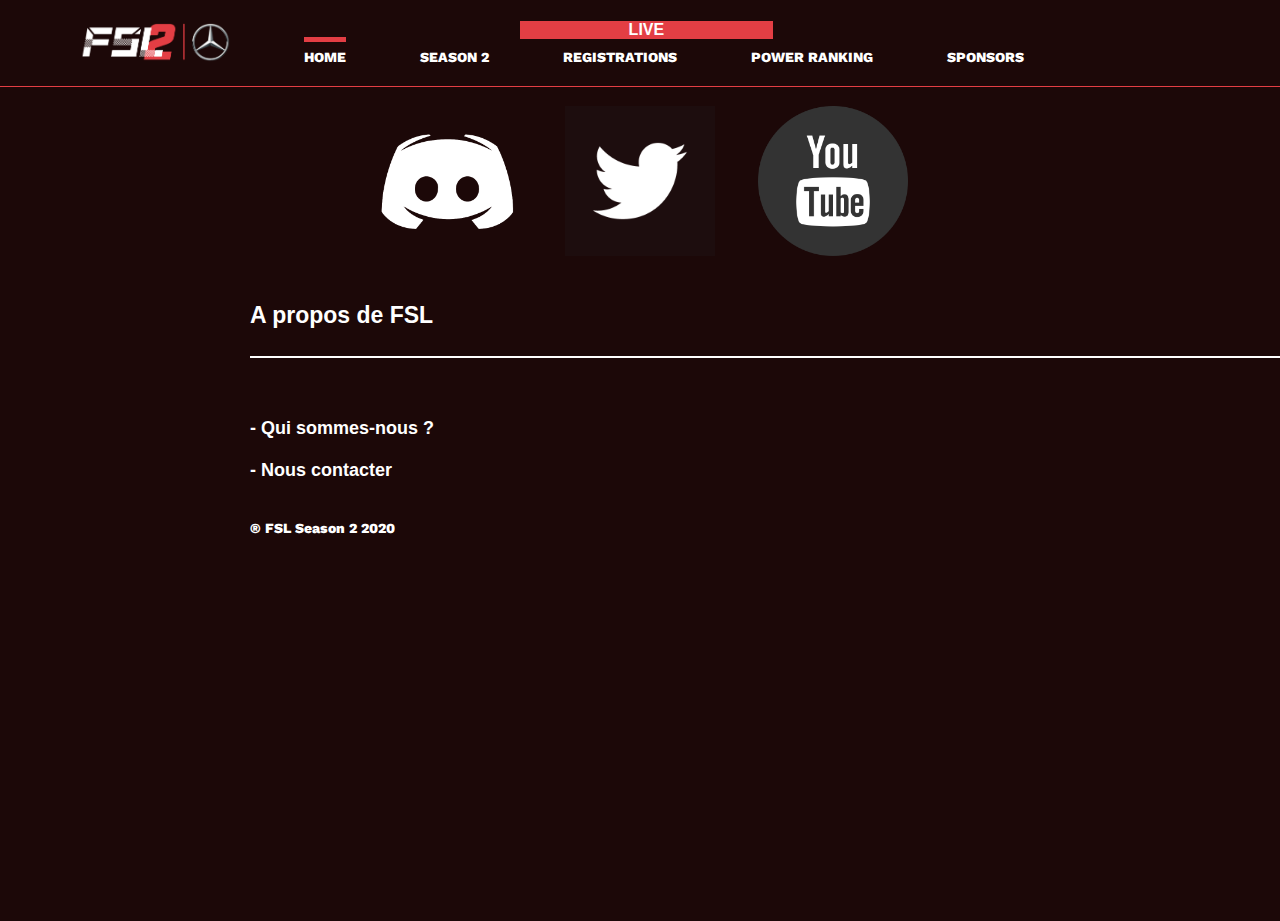
<file: src/Pages/index.html>
<!DOCTYPE html>
    <head>
        <meta charset="utf-8">
        <meta http-equiv="X-UA-Compatible" content="IE=edge">
        <title>FSL Season 2</title>
		<link rel="icon" href="../../Data/favicon.png">
		<link rel="stylesheet" href="../Style/index.css">
    </head>
    <body>

		</div>
		<div class="container">
			<nav>
				<ul>
					<li class="slogo"><img class="logo" src="../../Data/logo_with_sponsor.png"></li>
					<li><a class="active" href="index.html">Home</a></li>
					<li class="dropdown">
						<a href="#">Season 2</a>
						<div class="dropdown-content">
							<a class="dp" href="rules.html">Rules</a>
							<a class="dp" href="maps.html">Maps</a>
						</div>
					</li>
					<li class="dropdown">
						<a href="Registrations.html">Registrations</a>
					</li>
					<li><a href="powerranking.html">Power Ranking</a></li>
					<li><a href="sponsors.html">Sponsors</a></li>
				</ul>
			</nav>
		</div>
		<div id="livescore" class="matchscore">
			<h4>LIVE</h4>
			<table id="livematch">
			</table>
		</div>
    </body>
	<script>
	getScore();
	
	function getScore(){
			fetch('https://api.jsonbin.io/b/5ed6b7d579382f568bd1e87f', {
				method: "GET",
				headers: {
					"secret-key": "$2b$10$kUJqasOR4psv3APGolCdruTaMIL/cchpozXsBzpGQA2LGuzqVnjmq"
				}
			})
				.then(response => response.json())                                         
				.then(function (data) {
   					 console.log('data', data)
					 data.forEach((key) => { createScore(key.team1, key.score1, key.score2, key.team2) })
				})
		}
	
	function createScore(team1, score1, team2, score2){
		var table = document.querySelector("#livematch");
		var newtr = document.createElement("tr");
		var newteam1 = document.createElement("td");
		var newteam2 = document.createElement("td");
		var newscore1 = document.createElement("td");
		var newscore2 = document.createElement("td");
		var textteam1 = document.createTextNode(team1);
		var textteam2 = document.createTextNode(team2);
		var textscore1 = document.createTextNode(score1);
		var textscore2 = document.createTextNode(score2);
		newteam1.appendChild(textteam1);
		newteam2.appendChild(textteam2);
		newscore1.appendChild(textscore1);
		newscore2.appendChild(textscore2);
		newtr.appendChild(newteam1);
		newtr.appendChild(newscore1);
		newtr.appendChild(newteam2);
		newtr.appendChild(newscore2);
		table.appendChild(newtr);
	}
	</script>
	<footer class="delay_appear">
    <br />
    <div id="BasDePage">
        <a href="https://discord.gg/baK7by" target="_blank">
            <div> <img class="foot" src="../../Data/discord.png" class="reseaux"> </div>
		</a>

		<a href="https://twitter.com/FullSpeedLeague" target="_blank">
		<div> <img class="foot" src="../../Data/twitter.png" class="reseaux"> </div>
			</a>

			<a href="https://www.youtube.com/channel/UCMnoHvlZK4XgkuffvbqYc_g" target="_blank">
				<div> <img class="foot" id="yt" src="../../Data/yt.png" class="reseaux"> </div>
			</a>

		</div>
		<br />

		<p class="BasTitre"> A propos de FSL <br /><br /> </p>
		<br />

		<p class="apropos">

			- Qui sommes-nous ? <br /><br />

			- Nous contacter <br /><br />

	
		</p>
	
		<p class="Marque"> ® FSL Season 2 2020
	</footer>
</html>
</file>
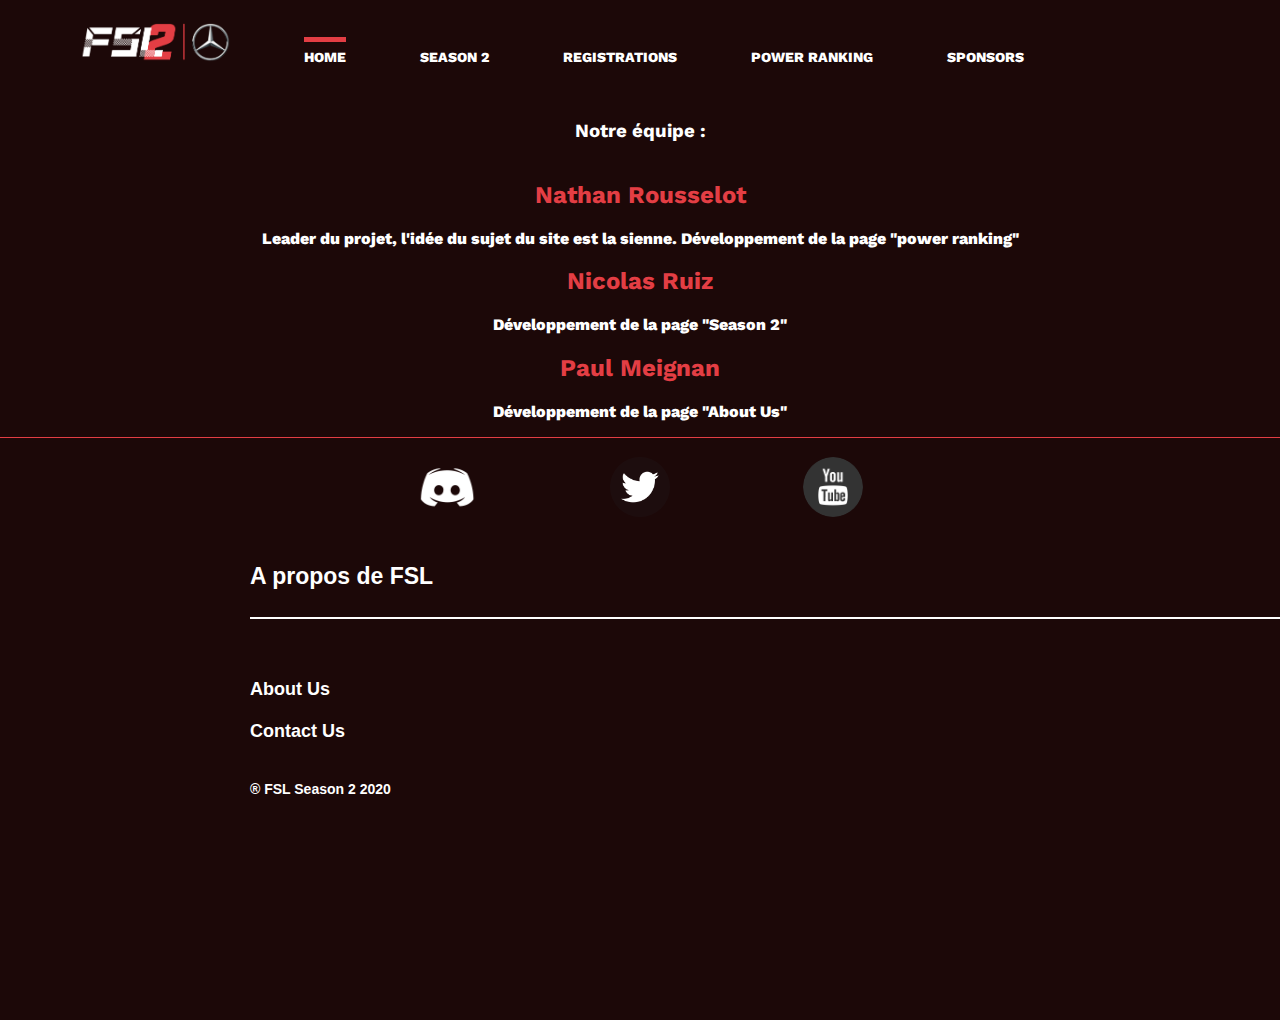
<file: src/Pages/AboutUs.html>
<!DOCTYPE html>
    <head>
        <meta charset="utf-8">
        <meta http-equiv="X-UA-Compatible" content="IE=edge">
        <title>FSL Season 2</title>
        <link rel="icon" href="../../Data/favicon.png">
        <link rel="stylesheet" href="../Style/AboutUs.css">
		<link rel="stylesheet" href="https://cdnjs.cloudflare.com/ajax/libs/font-awesome/4.7.0/css/font-awesome.min.css">
    </head>
    <body>
		<div class="container">
			<nav class="nav" id="nav">
				<ul>
					<li class="slogo"><img class="logo" src="../../Data/logo_with_sponsor.png"></li>
					<li><a class="active" href="index.html">Home</a></li>
					<li class="dropdown">
						<a href="#">Season 2</a>
						<div class="dropdown-content">
							<a class="dp" href="rules.html">Rules</a>
							<a class="dp" href="maps.html">Maps</a>
						</div>
					</li>
					<li class="dropdown">
						<a href="Registrations.html">Registrations</a>
					</li>
					<li><a href="powerranking.html">Power Ranking</a></li>
					<li><a href="sponsors.html">Sponsors</a></li>
					<li href="javascript:void(0);" class="icon" onclick="responsive()">
						<i class="fa fa-bars"></i>
					</li>
				</ul>
			</nav>
		</div>
        <div id="title">
            <h3>Notre équipe :</h3>
        </div>
        <div id="membres">
            <link rel="nathanpic" href="../../Data/Nathan.png">
            <h2>Nathan Rousselot</h2>
            <p>Leader du projet, l'idée du sujet du site est la sienne. Développement de la page "power ranking"</p>
            <link rel="nicolaspic" href="../../Data/Nicolas.png">
            <h2>Nicolas Ruiz</h2>
            <p>Développement de la page "Season 2"</p>
            <link rel="paulpic" href="../../Data/Paul.png">
            <h2>Paul Meignan</h2>
            <p>Développement de la page "About Us"</p>

        </div>
        
    </body>
		<footer>
    <br />
    <div id="BasDePage">
        <a href="https://discord.gg/baK7by" target="_blank">
            <div> <img src="../../Data/discord.png" class="reseaux"> </div>
		</a>

		<a href="https://twitter.com/FullSpeedLeague" target="_blank">
		<div> <img src="../../Data/twitter.png" class="reseaux"> </div>
			</a>

			<a href="https://www.youtube.com/channel/UCMnoHvlZK4XgkuffvbqYc_g" target="_blank">
				<div> <img id="yt" src="../../Data/yt.png" class="reseaux"> </div>
			</a>

		</div>
		<br />

		<p class="BasTitre"> A propos de FSL <br /><br /> </p>
		<br />

		<p class="apropos">

			<a href="aboutus.html">About Us</a> <br /><br />

			<a href="contact.html">Contact Us</a> <br /><br />

	
		</p>
	
		<p class="Marque"> ® FSL Season 2 2020
	</footer>
	<script>
	function responsive() {
		var x = document.getElementById("nav");
		if (x.className === "nav") {
			x.className += " responsive";
		} else {
			x.className = "nav";
		}
	}
	</script>
</html>
</file>
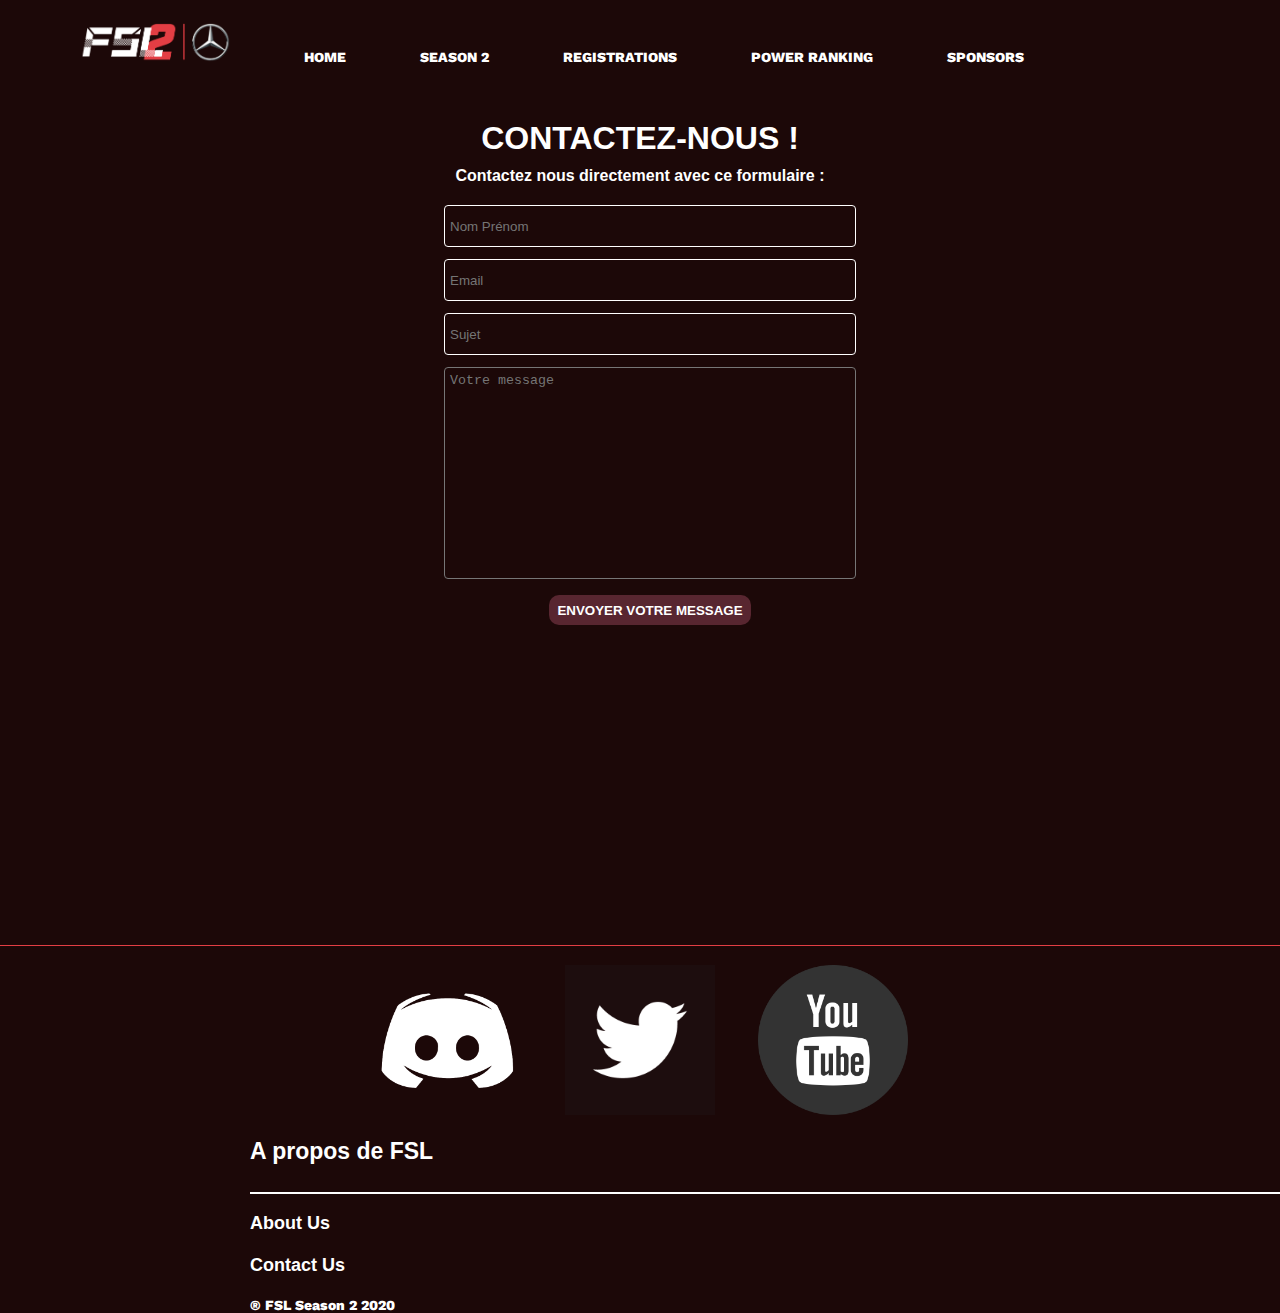
<file: src/Pages/contact.html>
<!DOCTYPE html>
<html>
<head>
	<meta charset = "utf-8">
	<link rel = "stylesheet" href = "../Style/contact.css">
	<meta name="viewport" content="width=device-width">
	<link rel="icon" href="../../Data/favicon.png">
	<link rel="stylesheet" href="https://cdnjs.cloudflare.com/ajax/libs/font-awesome/4.7.0/css/font-awesome.min.css">
	<title> FSL Season 2 </title>
</head>

<body>

	<div class="container">
			<nav class="nav" id="nav">
				<ul>
					<li class="slogo"><img class="logo" src="../../Data/logo_with_sponsor.png"></li>
					<li><a href="index.html">Home</a></li>
					<li class="dropdown">
						<a href="#">Season 2</a>
						<div class="dropdown-content">
							<a class="dp" href="rules.html">Rules</a>
							<a class="dp" href="maps.html">Maps</a>
						</div>
					</li>
					<li class="dropdown">
						<a href="Registrations.html">Registrations</a>
					</li>
					<li><a href="powerranking.html">Power Ranking</a></li>
					<li><a href="sponsors.html">Sponsors</a></li>
					<li href="javascript:void(0);" class="icon" onclick="responsive()">
						<i class="fa fa-bars"></i>
					</li>
				</ul>
			</nav>
		</div>

	<section>
		<div id="wrapper">
			<div id="form">
			<h1>Contactez-nous !</h1>
			<p>Contactez nous directement avec ce <strong>formulaire</strong> :</p>
			<ul>
				<li><input type="text" name="Nom" placeholder="Nom Prénom" class="case"></li>
				<li><input type="email" name="email" placeholder="Email" class="case"></li>
				<li><input type="text" name="Sujet" placeholder="Sujet" class="case"></li>
				<li><textarea rows="4" cols="50" placeholder="Votre message" class="case" name="message"></textarea></li>
				<li><button>Envoyer votre message</button></li>
			</ul>
			</div>
		</div>	
	</section>

	<footer class="delay_appear">
    <br />
    <div id="BasDePage">
        <a href="https://discord.gg/baK7by" target="_blank">
            <div> <img class="foot" src="../../Data/discord.png" class="reseaux"> </div>
		</a>

		<a href="https://twitter.com/FullSpeedLeague" target="_blank">
		<div> <img class="foot" src="../../Data/twitter.png" class="reseaux"> </div>
			</a>

			<a href="https://www.youtube.com/channel/UCMnoHvlZK4XgkuffvbqYc_g" target="_blank">
				<div> <img class="foot" id="yt" src="../../Data/yt.png" class="reseaux"> </div>
			</a>

		</div>
		<br />

		<p class="BasTitre"> A propos de FSL <br /><br /> </p>
		<br />

		<p class="apropos">
			<a href="aboutus.html">About Us</a> <br /><br />

			<a href="contact.html">Contact Us</a> <br /><br />

	
		</p>
	
		<p class="Marque"> ® FSL Season 2 2020
	</footer>
</body>
<script>
function responsive() {
		var x = document.getElementById("nav");
		if (x.className === "nav") {
			x.className += " responsive";
		} else {
			x.className = "nav";
		}
	}
</script>
</html>
</file>
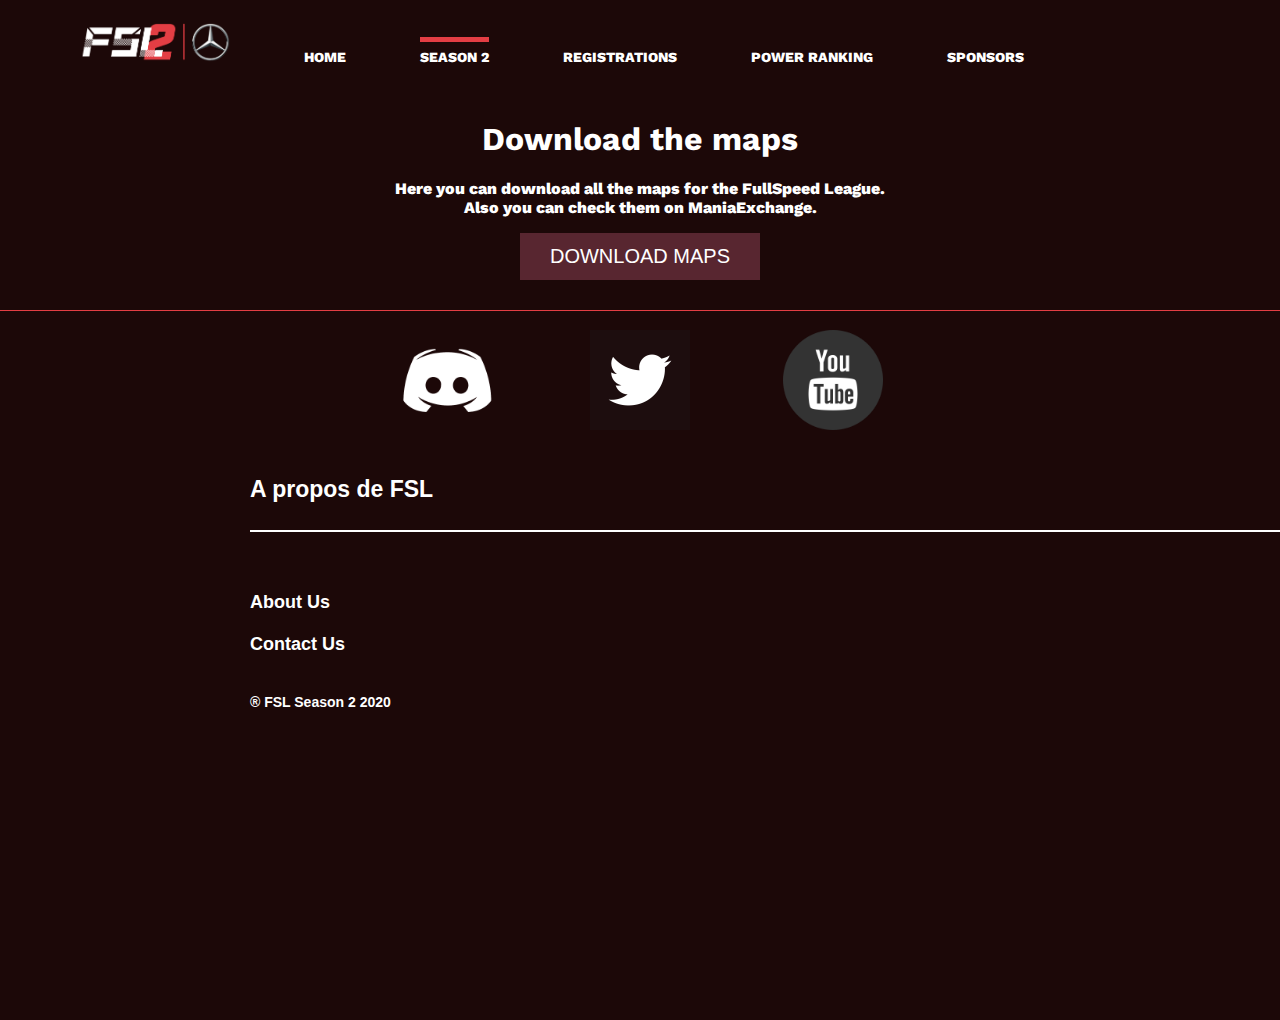
<file: src/Pages/maps.html>
<!DOCTYPE html>
    <head>
        <meta charset="utf-8">
        <meta http-equiv="X-UA-Compatible" content="IE=edge">
        <title>FSL Season 2</title>
		<link rel="icon" href="../../Data/favicon.png">
		<link rel="stylesheet" href="../Style/maps.css">
		<link rel="stylesheet" href="https://cdnjs.cloudflare.com/ajax/libs/font-awesome/4.7.0/css/font-awesome.min.css">
    </head>
    <body>
		<div class="container">
			<nav class="nav" id="nav">
				<ul>
					<li class="slogo"><img class="logo" src="../../Data/logo_with_sponsor.png"></li>
					<li><a href="index.html">Home</a></li>
					<li class="active dropdown">
						<a href="#">Season 2</a>
						<div class="dropdown-content">
							<a class="dp" href="rules.html">Rules</a>
							<a class="dp" href="maps.html">Maps</a>
						</div>
					</li>
					<li class="dropdown">
						<a href="Registrations.html">Registrations</a>
					</li>
					<li><a href="powerranking.html">Power Ranking</a></li>
					<li><a href="sponsors.html">Sponsors</a></li>
					<li href="javascript:void(0);" class="icon" onclick="responsive()">
						<i class="fa fa-bars"></i>
					</li>
				</ul>
			</nav>
		</div>
		<div class="title">
				<h1>Download the maps</h1>
				<p>Here you can download all the maps for the FullSpeed League. 
					</br>Also you can check them on ManiaExchange.
				</p>
				<form action="https://tm.mania-exchange.com/mappack/download/319">
					<input type="submit" value="Download maps" class="btn"/>
				</form>
			</div>
    </body>
	<script>
	function responsive() {
		var x = document.getElementById("nav");
		if (x.className === "nav") {
			x.className += " responsive";
		} else {
			x.className = "nav";
		}
	}
	</script>
	<footer>
    <br />
    <div id="BasDePage">
        <a href="https://discord.gg/baK7by" target="_blank">
            <div> <img class="foot" src="../../Data/discord.png" class="reseaux"> </div>
		</a>

		<a href="https://twitter.com/FullSpeedLeague" target="_blank">
		<div> <img class="foot" src="../../Data/twitter.png" class="reseaux"> </div>
			</a>

			<a href="https://www.youtube.com/channel/UCMnoHvlZK4XgkuffvbqYc_g" target="_blank">
				<div> <img class="foot" id="yt" src="../../Data/yt.png" class="reseaux"> </div>
			</a>

		</div>
		<br />

		<p class="BasTitre"> A propos de FSL <br /><br /> </p>
		<br />

		<p class="apropos">

			<a href="aboutus.html">About Us</a> <br /><br />

			<a href="contact.html">Contact Us</a> <br /><br />
	
		</p>
	
		<p class="Marque"> ® FSL Season 2 2020
	</footer>
</html>
</file>
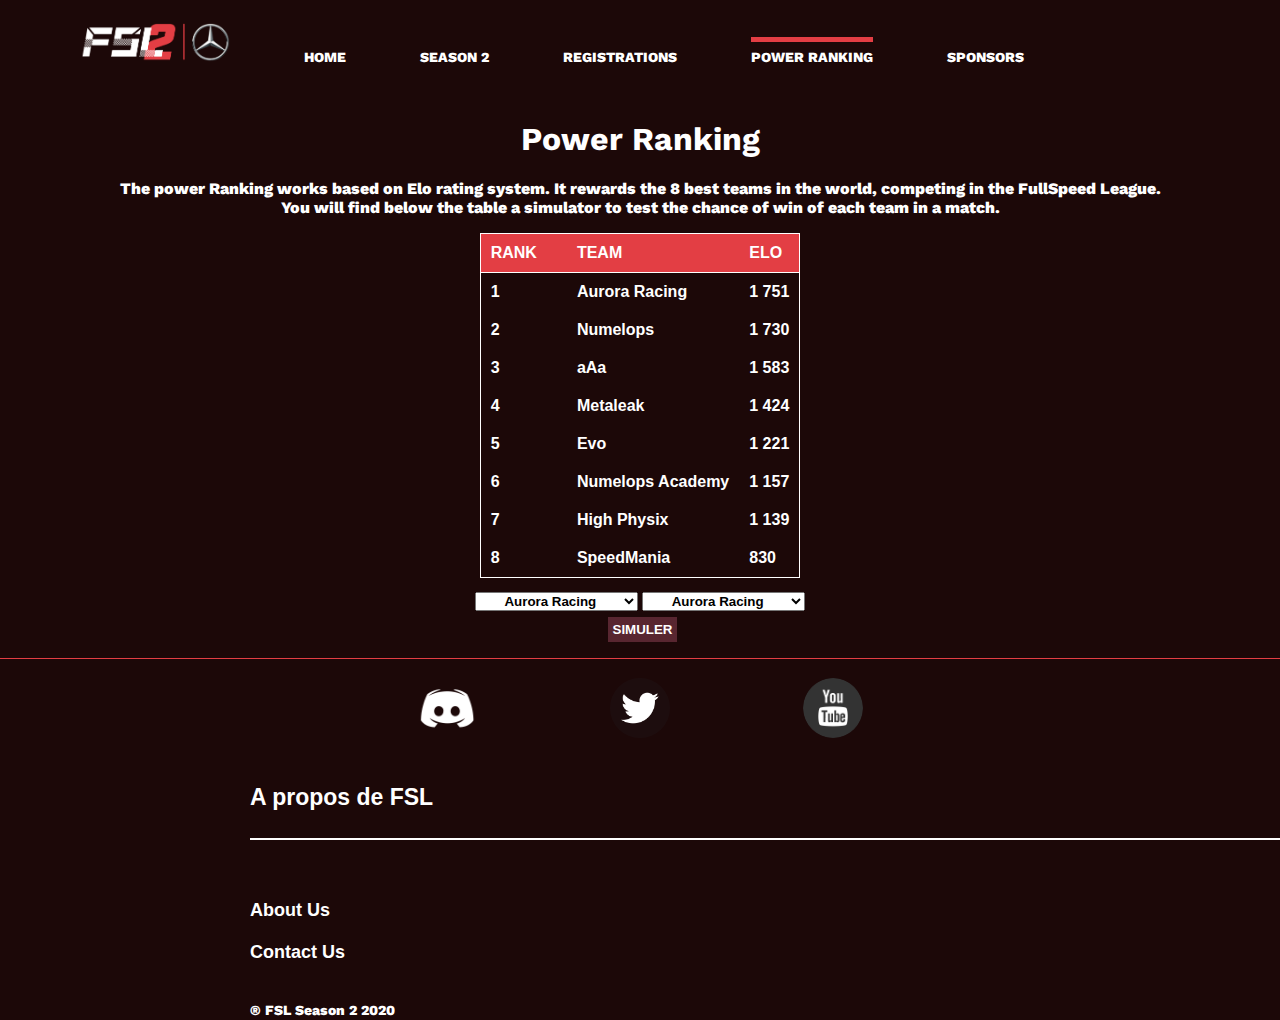
<file: src/Pages/powerranking.html>
<!DOCTYPE html>
    <head>
        <meta charset="utf-8">
        <meta http-equiv="X-UA-Compatible" content="IE=edge">
        <title>FSL Season 2</title>
		<link rel="icon" href="../../Data/favicon.png">
		<link rel="stylesheet" href="../Style/powerranking.css">
		<link rel="stylesheet" href="https://cdnjs.cloudflare.com/ajax/libs/font-awesome/4.7.0/css/font-awesome.min.css">
    </head>
    <body>
		<div class="container">
			<nav class="nav" id="nav">
				<ul>
					<li class="slogo"><img class="logo" src="../../Data/logo_with_sponsor.png"></li>
					<li><a href="index.html">Home</a></li>
					<li class="dropdown">
						<a href="#">Season 2</a>
						<div class="dropdown-content">
							<a class="dp" href="rules.html">Rules</a>
							<a class="dp" href="maps.html">Maps</a>
						</div>
					</li>
					<li class="dropdown">
						<a href="Registrations.html">Registrations</a>
					</li>
					<li><a class="active" href="powerranking.html">Power Ranking</a></li>
					<li><a href="sponsors.html">Sponsors</a></li>
					<li href="javascript:void(0);" class="icon" onclick="responsive()">
						<i class="fa fa-bars"></i>
					</li>
				</ul>
			</nav>
		</div>
			<div id="title">
				<h1>Power Ranking</h1>
				<p>The power Ranking works based on Elo rating system. It rewards the 8 best teams in the world, competing in the FullSpeed League. </br>You will find below the table a simulator to test the chance of win of each team in a match.</p>
			</div>
			<div id="tablerank">
				<table id="ranking">
					<tr class="head">
						<td>Rank</td>
						<td></td>
						<td>Team</td>
						<td>Elo</td>
					</tr>
					<tr>
						<td>1</td>
						<td></td>
						<td>Aurora Racing</td>
						<td>1 751</td>
					</tr>
					<tr>
						<td>2</td>
						<td></td>
						<td>Numelops</td>
						<td>1 730</td>
					</tr>
					<tr>
						<td>3</td>
						<td></td>
						<td>aAa</td>
						<td>1 583</td>
					</tr>
					<tr>
						<td>4</td>
						<td></td>
						<td>Metaleak</td>
						<td>1 424</td>
					</tr>
					<tr>
						<td>5</td>
						<td></td>
						<td>Evo</td>
						<td>1 221</td>
					</tr>
					<tr>
						<td>6</td>
						<td></td>
						<td>Numelops Academy</td>
						<td>1 157</td>
					</tr>
					<tr>
						<td>7</td>
						<td></td>
						<td>High Physix</td>
						<td>1 139</td>
					</tr>
					<tr>
						<td>8</td>
						<td></td>
						<td>SpeedMania</td>
						<td>830</td>
					</tr>
				</table>
			</div>
			<div id="simulator">
				<form>
					<select id="team1">
						<option value="1751">Aurora Racing</option>
						<option value="1730">Numelops</option>
						<option value="1583">aAa</option>
						<option value="1424">Metaleak</option>
						<option value="1221">Evo</option>
						<option value="1157">Numelops Academy</option>
						<option value="1139">High Physix</option>
						<option value="830">SpeedMania</option>
					</select>
					<select id="team2">
						<option value="1751">Aurora Racing</option>
						<option value="1730">Numelops</option>
						<option value="1583">aAa</option>
						<option value="1424">Metaleak</option>
						<option value="1221">Evo</option>
						<option value="1157">Numelops Academy</option>
						<option value="1139">High Physix</option>
						<option value="830">SpeedMania</option>
					</select>
				</form>
				<button class = "formbutton" id="simulate" onclick="prediction();">Simuler</button>
				<p id="textsimu"></p>
			</div>
    </body>
		<footer>
    <br />
    <div id="BasDePage">
        <a href="https://discord.gg/baK7by" target="_blank">
            <div> <img src="../../Data/discord.png" class="reseaux"> </div>
		</a>

		<a href="https://twitter.com/FullSpeedLeague" target="_blank">
		<div> <img src="../../Data/twitter.png" class="reseaux"> </div>
			</a>

			<a href="https://www.youtube.com/channel/UCMnoHvlZK4XgkuffvbqYc_g" target="_blank">
				<div> <img id="yt" src="../../Data/yt.png" class="reseaux"> </div>
			</a>

		</div>
		<br />

		<p class="BasTitre"> A propos de FSL <br /><br /> </p>
		<br />

		<p class="apropos">

			<a href="aboutus.html">About Us</a> <br /><br />

			<a href="contact.html">Contact Us</a> <br /><br />

	
		</p>
	
		<p class="Marque"> ® FSL Season 2 2020
	</footer>
	<script>
	function responsive() {
		var x = document.getElementById("nav");
		if (x.className === "nav") {
			x.className += " responsive";
		} else {
			x.className = "nav";
		}
	}
	
	
	function prediction(){
		var team1 = document.getElementById("team1").value;
		var team2 = document.getElementById("team2").value;
		var t1 = document.getElementById("team1");
		var t2 = document.getElementById("team2");
		var textteam1 = t1.options[t1.selectedIndex].text;
		var textteam2 = t2.options[t2.selectedIndex].text;
		var team1chance = 1 / (1 + Math.pow(10, (team2 - team1)/400));
		var chance = (team1chance*100).toFixed(2);
		document.getElementById("textsimu").innerHTML = textteam1 + ' has ' + chance +'% chance of winning against ' + textteam2;
	}
	</script>
</html>
</file>
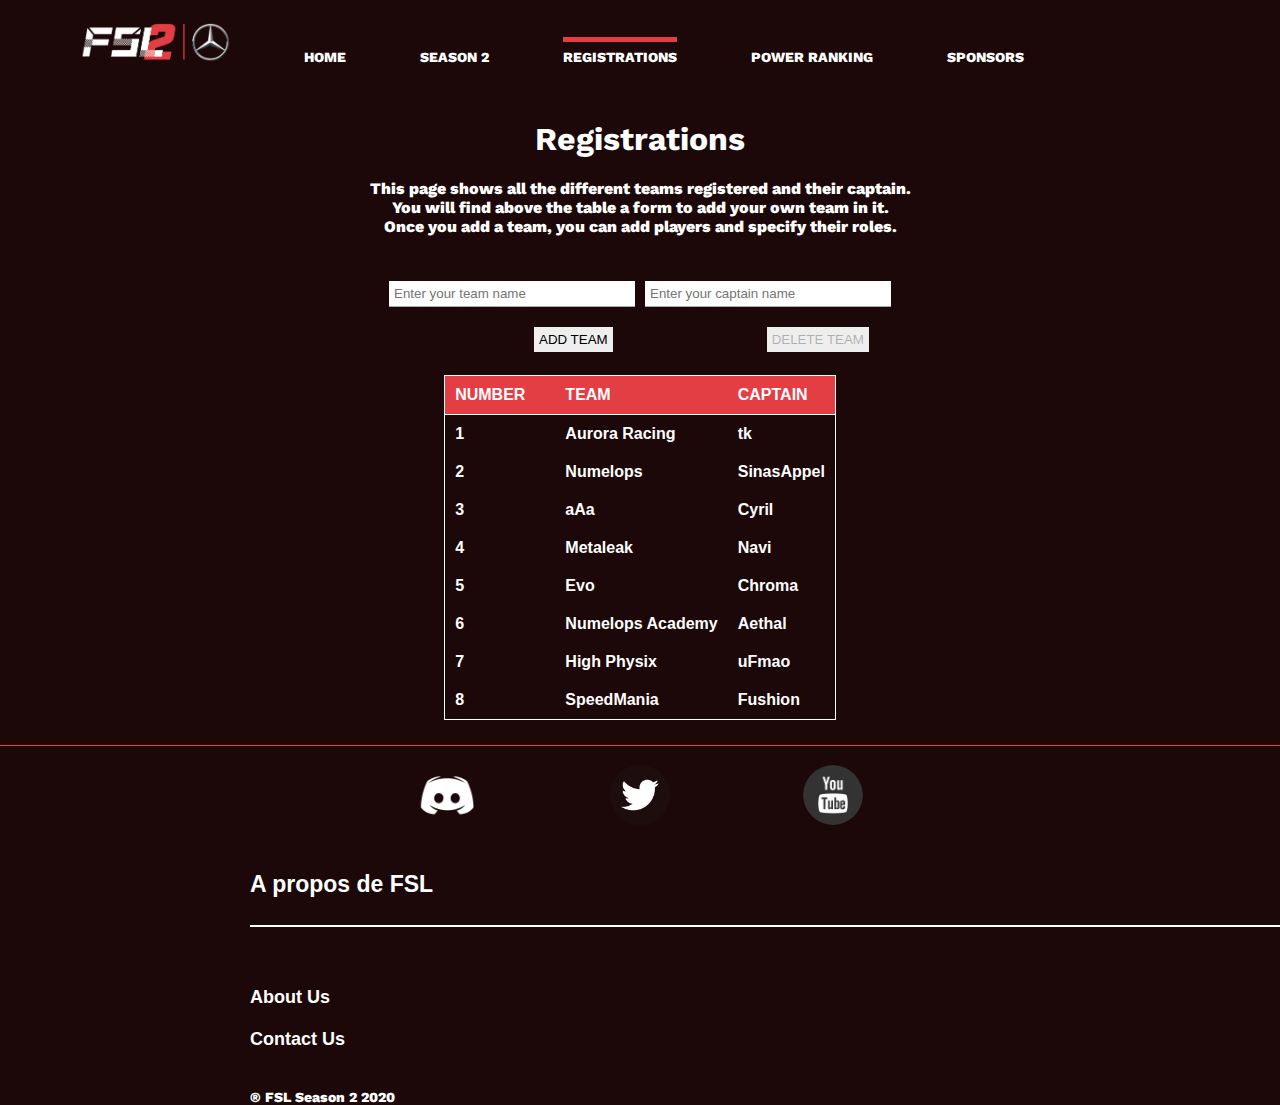
<file: src/Pages/Registrations.html>
<!DOCTYPE html>
    <head>
        <meta charset="utf-8">
        <meta http-equiv="X-UA-Compatible" content="IE=edge">
        <title>FSL Season 2</title>
		<link rel="icon" href="../../Data/favicon.png">
		<link rel="stylesheet" href="../Style/Registrations.css">
		<link rel="stylesheet" href="https://cdnjs.cloudflare.com/ajax/libs/font-awesome/4.7.0/css/font-awesome.min.css">
    </head>
    <body>
		<div class="container">
			<nav class="nav" id="nav">
				<ul>
					<li class="slogo"><img class="logo" src="../../Data/logo_with_sponsor.png"></li>
					<li><a href="index.html">Home</a></li>
					<li class="dropdown">
						<a href="#">Season 2</a>
						<div class="dropdown-content">
							<a class="dp" href="rules.html">Rules</a>
							<a class="dp" href="maps.html">Maps</a>
						</div>
					</li>
					<li class="active dropdown">
						<a href="Registrations.html">Registrations</a>
					</li>
					<li><a href="powerranking.html">Power Ranking</a></li>
					<li><a href="sponsors.html">Sponsors</a></li>
					<li href="javascript:void(0);" class="icon" onclick="responsive()">
						<i class="fa fa-bars"></i>
					</li>
				</ul>
			</nav>
		</div>
			<div class="title">
				<h1>Registrations</h1>
				<p>This page shows all the different teams registered and their captain. 
					</br>You will find above the table a form to add your own team in it.
					</br> Once you add a team, you can add players and specify their roles.
				</p>
			</div>

			<form id="form" class="top-margin">
				<div class="flexbox">
					<input type="text" id="team" placeholder="Enter your team name">
					<input type="text" id="captain" placeholder="Enter your captain name">
				</div>
				<div class="top-margin">
					<button class = "formbutton" id="add" onclick="ajouter();">Add team</button>
					<button class = "formbutton" id="suppr" onclick="supprimer()">Delete team</button>
				</div>
			</form>

			<div>
				<table id="registered">
					<tr class="head">
						<td>Number</td>
						<td></td>
						<td>Team</td>
						<td>Captain</td>
					</tr>
					<tr>
						<td>1</td>
						<td></td>
						<td>Aurora Racing</td>
						<td>tk</td>
					</tr>
					<tr>
						<td>2</td>
						<td></td>
						<td>Numelops</td>
						<td>SinasAppel</td>
					</tr>
					<tr>
						<td>3</td>
						<td></td>
						<td>aAa</td>
						<td>Cyril</td>
					</tr>
					<tr>
						<td>4</td>
						<td></td>
						<td>Metaleak</td>
						<td>Navi</td>
					</tr>
					<tr>
						<td>5</td>
						<td></td>
						<td>Evo</td>
						<td>Chroma</td>
					</tr>
					<tr>
						<td>6</td>
						<td></td>
						<td>Numelops Academy</td>
						<td>Aethal</td>
					</tr>
					<tr>
						<td>7</td>
						<td></td>
						<td>High Physix</td>
						<td>uFmao</td>
					</tr>
					<tr>
						<td>8</td>
						<td></td>
						<td>SpeedMania</td>
						<td>Fushion</td>
					</tr>
				</table>
			</div>
			<div id="MemberSection">
				<p class="title">Here you can enter your new team's members!</p>
				<form>
					<div class="flexbox">
						<input type="text" id="member" placeholder="Enter a team member name">
						<select id="role">
							<option value="Player">Player</option>
							<option value="Sub">Sub</option>
						</select>
					</div>
					<div class="top-margin">
						<button class = "formbutton" id="addmember" onclick="ajoutermembre();">Add member</button>
					</div>
				</form>
				<table id="members">
					<tr class="head">
						<td>Member</td>
						<td></td>
						<td>Role</td>
					</tr>
				</table>
			</div>
	</body>
	<script>
		console.log(document.body)
		document.querySelector("#MemberSection").style.display ="none";
		document.querySelector("#suppr").disabled = true;
		var compteur = 9;


		function responsive() {
		var x = document.getElementById("nav");
		if (x.className === "nav") {
			x.className += " responsive";
		} else {
			x.className = "nav";
		}
	}

		function ajouter(){
			event.preventDefault();
			var table = document.querySelector("#registered");
			var newtr = document.createElement("tr");
			var newnumber = document.createElement("td");
			var newempty = document.createElement("td");
			var newteam = document.createElement("td");
			var newcaptain = document.createElement("td");
			var textnumber = document.createTextNode(compteur);
			var textempty = document.createTextNode('');
			var textteam = document.createTextNode(document.querySelector('#team').value);
			var textcaptain = document.createTextNode(document.querySelector('#captain').value);
			if (textteam.length != 0 && textcaptain.length != 0) {
				newnumber.appendChild(textnumber);
				newempty.appendChild(textempty);
				newteam.appendChild(textteam);
				newcaptain.appendChild(textcaptain);
				newtr.appendChild(newnumber);
				newtr.appendChild(newempty);
				newtr.appendChild(newteam);
				newtr.appendChild(newcaptain);
				table.appendChild(newtr);
				compteur++;
				showMembers();
				document.querySelector("#add").disabled = true;
				document.querySelector("#suppr").disabled = false;
			}
			else {
				alert("Please fill in the form")
			}
		}
		
		function ajoutermembre(){
			event.preventDefault();
			var table = document.querySelector("#members");
			var newtr = document.createElement("tr");
			var newmember = document.createElement("td");
			var newempty = document.createElement("td");
			var newrole = document.createElement("td");
			var textmember = document.createTextNode(document.querySelector("#member").value);
			var textempty = document.createTextNode('');
			var textrole = document.createTextNode(document.querySelector('#role').value);
			if (textmember.length != 0 && textrole.length != 0) {
				newmember.appendChild(textmember);
				newempty.appendChild(textempty);
				newrole.appendChild(textrole);
				newtr.appendChild(newmember);
				newtr.appendChild(newempty);
				newtr.appendChild(newrole);
				table.appendChild(newtr);
				
			}
			else {
				alert("Please fill in the form")
			}
		}

		function supprimer(){
			var rows = document.getElementsByTagName('tr');
			var lastrow = rows[rows.length - 1];
			document.querySelector('#registered').removeChild(lastrow);
			compteur--;	
		}

		function showMembers(){
			document.querySelector("#MemberSection").style.display = "block";
		}
	</script>


	<footer>
    <br />
    <div id="BasDePage">
        <a href="https://discord.gg/baK7by" target="_blank">
            <div> <img src="../../Data/discord.png" class="reseaux"> </div>
		</a>

		<a href="https://twitter.com/FullSpeedLeague" target="_blank">
		<div> <img src="../../Data/twitter.png" class="reseaux"> </div>
			</a>

			<a href="https://www.youtube.com/channel/UCMnoHvlZK4XgkuffvbqYc_g" target="_blank">
				<div> <img id="yt" src="../../Data/yt.png" class="reseaux"> </div>
			</a>

		</div>
		<br />

		<p class="BasTitre"> A propos de FSL <br /><br /> </p>
		<br />

		<p class="apropos">

			<a href="aboutus.html">About Us</a> <br /><br />

			<a href="contact.html">Contact Us</a> <br /><br />

	
		</p>
	
		<p class="Marque"> ® FSL Season 2 2020
	</footer>
</html>
</file>
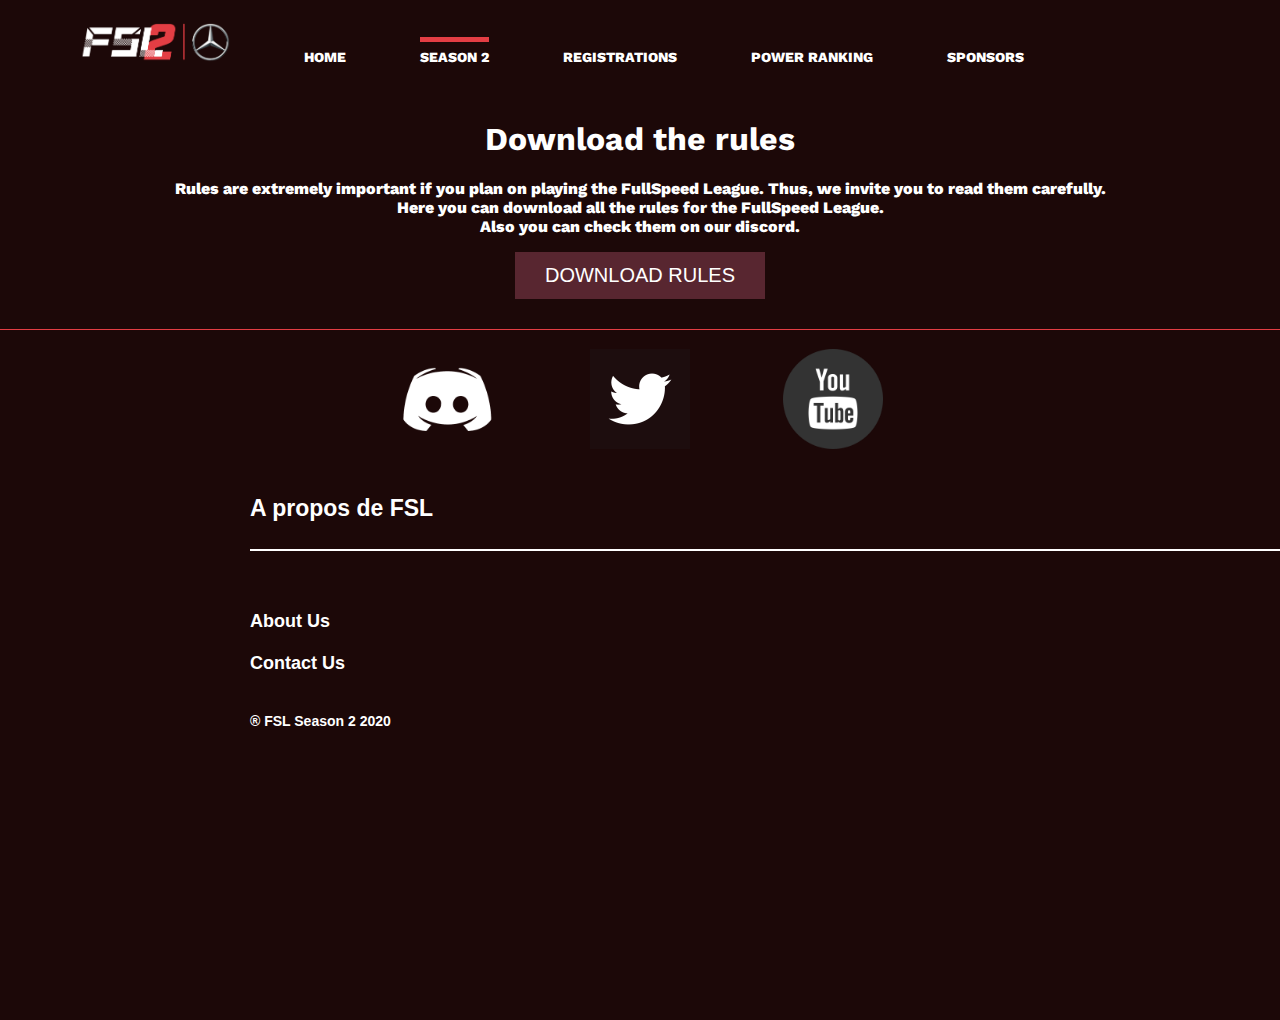
<file: src/Pages/rules.html>
<!DOCTYPE html>
    <head>
        <meta charset="utf-8">
        <meta http-equiv="X-UA-Compatible" content="IE=edge">
        <title>FSL Season 2</title>
		<link rel="icon" href="../../Data/favicon.png">
		<link rel="stylesheet" href="../Style/rules.css">
		<link rel="stylesheet" href="https://cdnjs.cloudflare.com/ajax/libs/font-awesome/4.7.0/css/font-awesome.min.css">
    </head>
    <body>
		<div class="container">
			<nav class="nav" id="nav">
				<ul>
					<li class="slogo"><img class="logo" src="../../Data/logo_with_sponsor.png"></li>
					<li><a href="index.html">Home</a></li>
					<li class="active dropdown">
						<a href="#">Season 2</a>
						<div class="dropdown-content">
							<a class="dp" href="rules.html">Rules</a>
							<a class="dp" href="maps.html">Maps</a>
						</div>
					</li>
					<li class="dropdown">
						<a href="Registrations.html">Registrations</a>
					</li>
					<li><a href="powerranking.html">Power Ranking</a></li>
					<li><a href="sponsors.html">Sponsors</a></li>
					<li href="javascript:void(0);" class="icon" onclick="responsive()">
						<i class="fa fa-bars"></i>
					</li>
				</ul>
			</nav>
		</div>
		
		<div class="title">
				<h1>Download the rules</h1>
				<p>Rules are extremely important if you plan on playing the FullSpeed League. Thus, we invite you to read them carefully. </br>Here you can download all the rules for the FullSpeed League. 
					</br>Also you can check them on our discord.
				</p>
				<form action="https://tm.mania-exchange.com/mappack/download/319">
					<input type="submit" value="Download rules" class="btn"/>
				</form>
			</div>
    </body>
	<script>	
	function responsive() {
		var x = document.getElementById("nav");
		if (x.className === "nav") {
			x.className += " responsive";
		} else {
			x.className = "nav";
		}
	}
	</script>
	<footer>
	<br />
	
    <div id="BasDePage">
        <a href="https://discord.gg/baK7by" target="_blank">
            <div> <img class="foot" src="../../Data/discord.png" class="reseaux"> </div>
		</a>

		<a href="https://twitter.com/FullSpeedLeague" target="_blank">
		<div> <img class="foot" src="../../Data/twitter.png" class="reseaux"> </div>
			</a>

			<a href="https://www.youtube.com/channel/UCMnoHvlZK4XgkuffvbqYc_g" target="_blank">
				<div> <img class="foot" id="yt" src="../../Data/yt.png" class="reseaux"> </div>
			</a>

		</div>
		<br />

		<p class="BasTitre"> A propos de FSL <br /><br /> </p>
		<br />

		<p class="apropos">

			<a href="aboutus.html">About Us</a> <br /><br />

			<a href="contact.html">Contact Us</a> <br /><br />

	
		</p>
	
		<p class="Marque"> ® FSL Season 2 2020
	</footer>
</html>
</file>
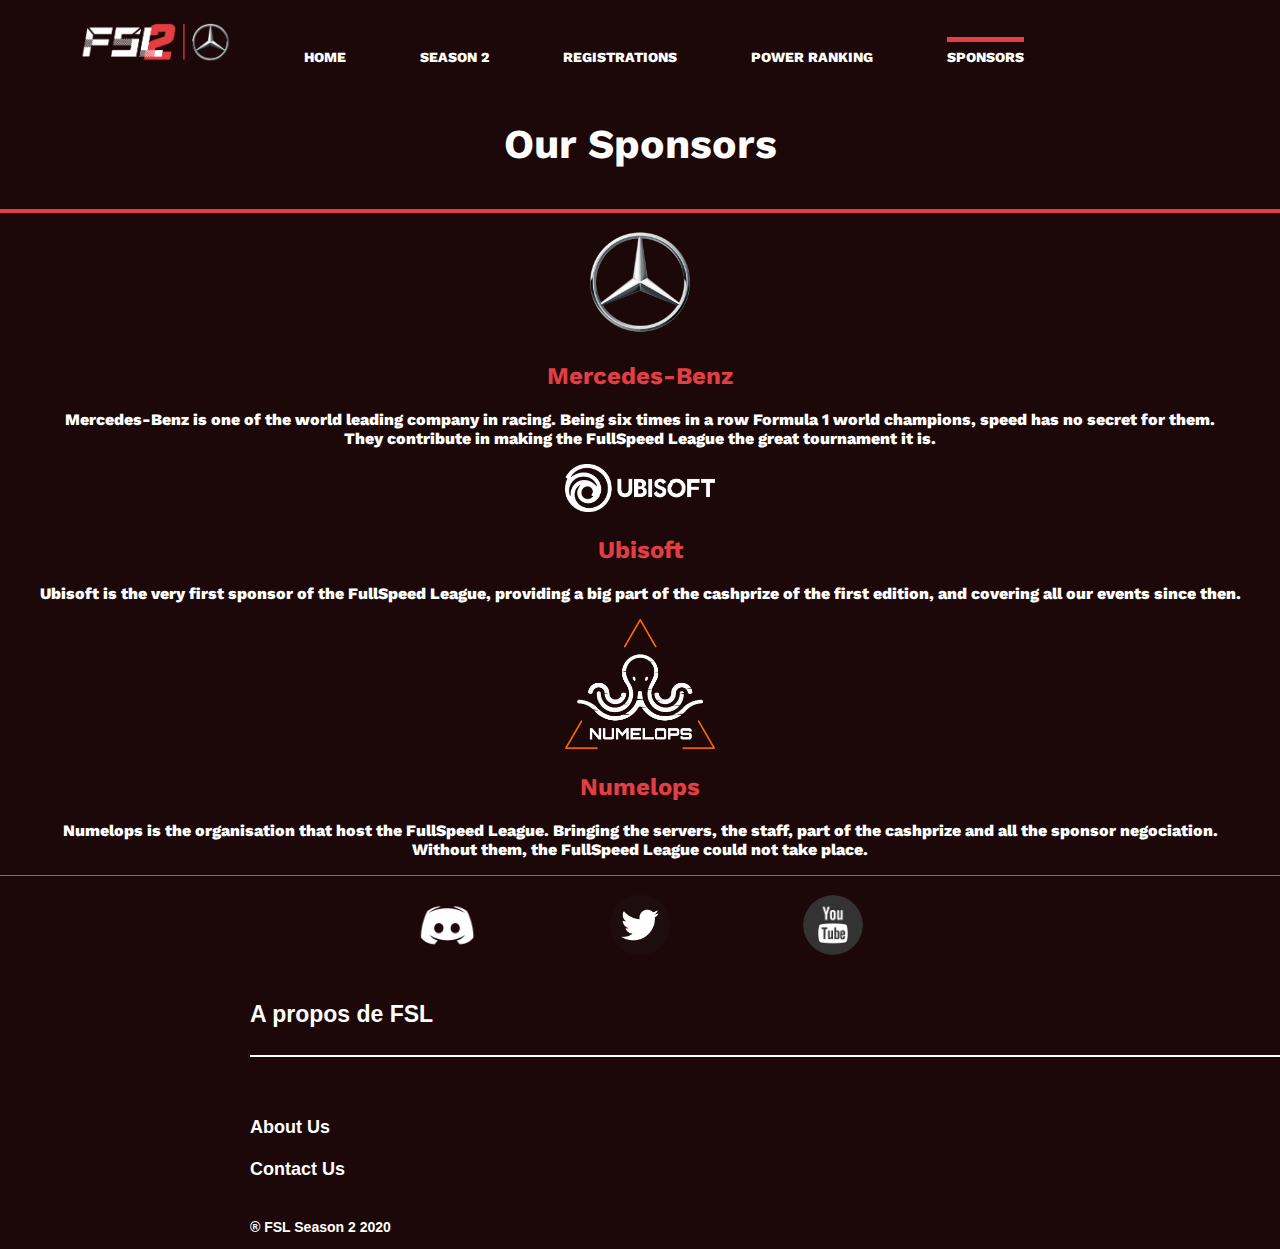
<file: src/Pages/sponsors.html>
<!DOCTYPE html>
    <head>
        <meta charset="utf-8">
        <meta http-equiv="X-UA-Compatible" content="IE=edge">
        <title>FSL Season 2</title>
        <link rel="icon" href="../../Data/favicon.png">
        <link rel="stylesheet" href="../Style/sponsors.css">
		<link rel="stylesheet" href="https://cdnjs.cloudflare.com/ajax/libs/font-awesome/4.7.0/css/font-awesome.min.css">
    </head>
    <body>
		<div class="container">
			<nav class="nav" id="nav">
				<ul>
					<li class="slogo"><img class="logo" src="../../Data/logo_with_sponsor.png"></li>
					<li><a href="index.html">Home</a></li>
					<li class="dropdown">
						<a href="#">Season 2</a>
						<div class="dropdown-content">
							<a class="dp" href="rules.html">Rules</a>
							<a class="dp" href="maps.html">Maps</a>
						</div>
					</li>
					<li class="dropdown">
						<a href="Registrations.html">Registrations</a>
					</li>
					<li><a href="powerranking.html">Power Ranking</a></li>
					<li><a class="active" href="sponsors.html">Sponsors</a></li>
					<li href="javascript:void(0);" class="icon" onclick="responsive()">
						<i class="fa fa-bars"></i>
					</li>
				</ul>
			</nav>
		</div>
        <div id="title">
            <h3>Our Sponsors</h3>
        </div>
        <div id="membres">
            <img rel="nathanpic" src="../../Data/mercedes.png">
            <h2>Mercedes-Benz</h2>
            <p>Mercedes-Benz is one of the world leading company in racing. Being six times in a row Formula 1 world champions, speed has no secret for them.</br>They contribute in making the FullSpeed League the great tournament it is.</p>
            <img rel="nicolaspic" src="../../Data/ubisoft.png">
            <h2>Ubisoft</h2>
            <p>Ubisoft is the very first sponsor of the FullSpeed League, providing a big part of the cashprize of the first edition, and covering all our events since then.</p>
            <img rel="paulpic" src="../../Data/numelops.png">
            <h2>Numelops</h2>
            <p>Numelops is the organisation that host the FullSpeed League. Bringing the servers, the staff, part of the cashprize and all the sponsor negociation.</br>Without them, the FullSpeed League could not take place.</p>

        </div>
        
    </body>
	<footer>
    <br />
    <div id="BasDePage">
        <a href="https://discord.gg/baK7by" target="_blank">
            <div> <img src="../../Data/discord.png" class="reseaux"> </div>
		</a>

		<a href="https://twitter.com/FullSpeedLeague" target="_blank">
		<div> <img src="../../Data/twitter.png" class="reseaux"> </div>
			</a>

			<a href="https://www.youtube.com/channel/UCMnoHvlZK4XgkuffvbqYc_g" target="_blank">
				<div> <img id="yt" src="../../Data/yt.png" class="reseaux"> </div>
			</a>

		</div>
		<br />

		<p class="BasTitre"> A propos de FSL <br /><br /> </p>
		<br />

		<p class="apropos">

			<a href="aboutus.html">About Us</a> <br /><br />

			<a href="contact.html">Contact Us</a> <br /><br />

	
		</p>
	
		<p class="Marque"> ® FSL Season 2 2020
	</footer>
	<script>
	function responsive() {
		var x = document.getElementById("nav");
		if (x.className === "nav") {
			x.className += " responsive";
		} else {
			x.className = "nav";
		}
	}
	</script>
</html>
</file>
<file: src/Style/index.css>
@import url('https://fonts.googleapis.com/css?family=Work+Sans:400,600');
body, html {
	height: 100%;
	margin: 0;
	background-color: #1c0808;
  	font-family: 'Work Sans', sans-serif;
	font-weight: 800;
}

#wrapper{
	margin-top: 50px;
}

.textHome{
	margin-top: 150px;
	text-align: center;
	margin-left: 50px;
	margin-right: 50px;

}

.video{
	display: block;
	margin: 0 auto;
	margin-bottom: 50px;
	margin-top: 50px;
}

.container {
	position: absolute;
	top: 0;
	width: 80%;
	margin: 0 auto;
}

.tt {
	padding-bottom: 10px;
	border-bottom: 5px solid #e33e44;
}

header {
  background: #55d6aa;
}

header::after {
  content: '';
  display: table;
  clear: both;
}

.logo {
	float: left;
}

img {
	width:100%;
    max-width:150px;
}

nav {
  float: right;
}

nav ul {
  margin: 0;
  padding: 0;
  list-style: none;
}

.slogo {
	display: inline-block;
	margin-left: 70px;
	padding-top: 23px;
	position: relative;
}

nav li:not(.slogo) {
	display: inline-block;
	margin-left: 70px;
	padding-top: 10px;
	position: relative;
}

nav a {
  color: #FFFFFF;
  text-decoration: none;
  text-transform: uppercase;
  font-size: 14px;
}

nav a:hover {
  color: #e33e44;
}

nav a:not(.dp):not(.active)::before {
	content: '';
	display: block;
	height: 5px;
	background-color: #e33e44;
	position: absolute;
	top: 0;
	width: 0%;
	transition: all ease-in-out 250ms;
}

.active::before {
	content: '';
	display: block;
	height: 5px;
	background-color: #e33e44;
	position: absolute;
	top: 0;
	width: 100%;
	transition: all ease-in-out 250ms;
}


nav a:not(.dp):hover::before {
	width: 100%;
}

li.dropdown {
  display: inline-block;
}

.dropdown-content {
	visibility: hidden;
	position: absolute;
	transition: visibility 0s, opacity 0.5s linear;
	background-color: #f9f9f9;
	min-width: 160px;
	box-shadow: 0px 8px 16px 0px rgba(0,0,0,0.2);
	z-index: 1;
	opacity: 0;
}

.dropdown-content a {
  color: black;
  padding: 12px 16px;
  text-decoration: none;
  display: block;
  text-align: left;
}

.dropdown-content a:hover {background-color: #f1f1f1;}

.dropdown:hover .dropdown-content {
  visibility: visible;
  opacity: 1;	
}

.nav .icon {
  display: none;
}

i {
	  color: #FFFFFF;
}

@media screen and (max-width: 1000px) {
  .nav li:not(:first-child) {display: none;}
  .nav li.icon {
    float: right;
    display: block;
  }
}

@media screen and (max-width: 1000px) {
  .nav.responsive {position: relative;}
  .nav.responsive .icon {
    position: absolute;
    right: 0;
    top: 0;
  }
 .nav.responsive li {
    float: none;
    display: block;
    text-align: left;
  }
}

@media screen and (max-width: 650px){
	body .video{
		width: 300px;
	}
}

#livescore {
	color: #FFFFFF;
	font-weight: bold;
	font-family: sans-serif;
	text-transform: uppercase;	
	text-align: center;
}

.matchscore  {
	margin-top: 0.3%;
	margin-left: 1%;
	text-align: center;
}

.matchscore h4 {
	background-color: #e33e44;
	text-align: center;	
	margin-right: 40%;
	margin-left: 40%;
}

#livematch {
	margin-left: auto;
	margin-right: auto;
}

.textHome{
	font-family: sans-serif;
	color: white;
}
.textHome a{
	color:white;
	
}

.textHome a:hover 
{
	border-bottom: 1px solid;     
	
}

img.imageHome{
	display: block;
	margin-left: auto;
    margin-right: auto;	

}

@media screen and (max-width: 1184px){
	.delay_appear .apropos{
		margin-left: 30px;
	}
	.delay_appear .BasTitre{
		margin-left: 30px;
	}
	.delay_appear .Marque{
		margin-left: 30px;
	}

}

footer {
	
	border-top: 1px solid #e33e44;	
	background-color: #1c0808;
}

.reseaux
{
    width: 60px;
    height: 60px;
    position: relative;
    border-radius: 50%;
}

footer {
	margin-top: 25px;
	border-top: 1px solid #e33e44;	
	background-color: #1c0808;
}

#BasDePage
{
    margin-left: 350px;
    margin-right: 350px;
    width: auto;
    display: flex;
    justify-content: space-around;
	font-family: sans-serif;
}

.apropos
{
    font-size: 18px;
    color: white;
    text-align: left;
    margin-left: 250px;
	font-family: sans-serif;
}

.apropos a{
	text-decoration: none;
	color: #FFFFFF;
}

.apropos a:hover {
	border-bottom: 1px solid #e33e44;	
}

.BasTitre
{
    font-size: 23px;
    color: white;
    text-align: left;
    margin-left: 250px;
	font-family: sans-serif;
    border-bottom: 2px solid white;
}

.Marque
{
    font-size: 14px;
    color: white;
    text-align: left;
    margin-left: 250px;
}
</file>
<file: src/Style/AboutUs.css>
@import url('https://fonts.googleapis.com/css?family=Work+Sans:400,600');
body, html {
	height: 100%;
	margin: 0;
	background-color: #1c0808;
  	font-family: 'Work Sans', sans-serif;
	font-weight: 800;
}

.container {
	position: absolute;
	top: 0;
	width: 80%;
	margin: 0 auto;
}

header {
  background: #55d6aa;
}

header::after {
  content: '';
  display: table;
  clear: both;
}

.logo {
	float: left;
}

img {
	width:100%;
    max-width:150px;
}

nav {
  float: right;
}

nav ul {
  margin: 0;
  padding: 0;
  list-style: none;
}

.slogo {
	display: inline-block;
	margin-left: 70px;
	padding-top: 23px;
	position: relative;
}

nav li:not(.slogo) {
	display: inline-block;
	margin-left: 70px;
	padding-top: 10px;
	position: relative;
}

nav a {
  color: #FFFFFF;
  text-decoration: none;
  text-transform: uppercase;
  font-size: 14px;
}

nav a:hover {
  color: #e33e44;
}

nav a:not(.dp):not(.active)::before {
	content: '';
	display: block;
	height: 5px;
	background-color: #e33e44;
	position: absolute;
	top: 0;
	width: 0%;
	transition: all ease-in-out 250ms;
}

nav a:not(.dp):hover::before {
	width: 100%;
}

li.dropdown {
  display: inline-block;
}

.dropdown-content {
	visibility: hidden;
	position: absolute;
	transition: visibility 0s, opacity 0.5s linear;
	background-color: #f9f9f9;
	min-width: 160px;
	box-shadow: 0px 8px 16px 0px rgba(0,0,0,0.2);
	z-index: 1;
	opacity: 0;
}

.dropdown-content a {
  color: black;
  padding: 12px 16px;
  text-decoration: none;
  display: block;
  text-align: left;
}

.dropdown-content a:hover {background-color: #f1f1f1;}

.dropdown:hover .dropdown-content {
  visibility: visible;
  opacity: 1;	
}

.active::before {
	content: '';
	display: block;
	height: 5px;
	background-color: #e33e44;
	position: absolute;
	top: 0;
	width: 100%;
	transition: all ease-in-out 250ms;
}

#title{
    text-align:center;
	margin-top:120PX;
	color: #ffffff;
}

#membres {
    display: box;
    color: #FFFFFF;
    overflow-x:auto;
    margin-top: 1%;
	text-align: center;
}

h2 {
    color:#e33e44;
}

footer
{
    position: absolute;
    bottom: none;
    left: none;
    right: none;
    width: 100%;
    margin: 0;

    background: black;


}

.reseaux
{
    width: 40px;
    height: 40px;
    position: relative;
}

#BasDePage
{
    margin-left: 350px;
    margin-right: 350px;

    width: auto;
    display: flex;
    justify-content: space-around;
}

.apropos
{
    font-family: 'Lobster-corps';
    font-size: 18px;
    color: white;
    text-align: left;
    margin-left: 250px;
}

.BasTitre
{
    font-family: 'Lobster-corps';
    font-size: 23px;
    color: white;
    text-align: left;
    margin-left: 250px;

    border-bottom: 2px solid white;
}

.Marque
{
    font-family: 'Lobster-corps';
    font-size: 14px;
    color: white;
    text-align: left;
    margin-left: 250px;
}

@keyframes appear {
	from {opacity :0;}
    to {opacity :1;}
}

@-webkit-keyframes appear{
    from {opacity :0;}
    to {opacity :1;}
}

@keyframes signup-response{
    from {opacity :1;}
    to {opacity :0;}
}

@-webkit-keyframes signup-response{
    from {opacity :1;}
    to {opacity :0;}
}

footer {
	
	border-top: 1px solid #e33e44;	
	background-color: #1c0808;
}

.reseaux
{
    width: 60px;
    height: 60px;
    position: relative;
    border-radius: 50%;
}

#BasDePage
{
    margin-left: 350px;
    margin-right: 350px;
    width: auto;
    display: flex;
    justify-content: space-around;
	font-family: sans-serif;
}

i {
	  color: #FFFFFF;
}

.nav .icon {
  display: none;
}

@media screen and (max-width: 1000px) {
  .nav li:not(:first-child) {display: none;}
  .nav li.icon {
    float: right;
    display: block;
  }
}

@media screen and (max-width: 1000px) {
  .nav.responsive {position: relative;}
  .nav.responsive .icon {
    position: absolute;
    right: 0;
    top: 0;
  }
 .nav.responsive li {
    float: none;
    display: block;
    text-align: left;
  }
}

.apropos
{
    font-size: 18px;
    color: white;
    text-align: left;
    margin-left: 250px;
	font-family: sans-serif;
}

.apropos a{
	text-decoration: none;
	color: #FFFFFF;
}

.apropos a:hover {
	border-bottom: 1px solid #e33e44;	
}

.BasTitre
{
    font-size: 23px;
    color: white;
    text-align: left;
    margin-left: 250px;
	font-family: sans-serif;
    border-bottom: 2px solid white;
}

.Marque
{
    font-size: 14px;
    color: white;
    text-align: left;
    margin-left: 250px;
	font-family: sans-serif;
}

.profile {
	transition: all ease-in-out 250ms;
}

.profile:hover {
	box-shadow: 3px 3px #e33e44;
}

@media screen and (max-width: 1184px){
  .apropos{
      margin-left: 30px;
  }
  .BasTitre{
      margin-left: 30px;
  }
  .Marque{
      margin-left: 30px;
  }
}

@media screen and (max-width: 700px){
  .reseaux{
      display: none;
  }
}
</file>
<file: src/Style/contact.css>
@import url('https://fonts.googleapis.com/css?family=Work+Sans:400,600');
body, html {
	height: 100%;
	margin: 0;
	background-color: #1c0808;
  	font-family: 'Work Sans', sans-serif;
	font-weight: 800;
}

*{
	margin: 0;
	padding: 0;
	background-color: #1c0808;
}

}
.wrapper{
	width: 940px;
	margin: 0 auto;
	padding: 0 10px;
	
	
}

ul{
	list-style: none;
	
}

a{
	text-decoration: none;
	color: #0A1229;
}

 section{
 	height: 800px;
 }

 .image{

	float: center;
	margin: auto;
 }

 .container {
	position: absolute;
	top: 0;
	width: 80%;
	
	margin-bottom: 50px;
}

header {
  background: #55d6aa;
}

header::after {
  content: '';
  display: table;
  clear: both;
}

.logo {
	float: left;
}

img {
	width:100%;
    max-width:150px;
}

nav {
  float: right;
}

nav ul {
  margin: 0;
  padding: 0;
  list-style: none;
}

.slogo {
	display: inline-block;
	margin-left: 70px;
	padding-top: 23px;
	position: relative;
}

nav li:not(.slogo) {
	display: inline-block;
	margin-left: 70px;
	padding-top: 10px;
	position: relative;
}

nav a {
  color: #FFFFFF;
  text-decoration: none;
  text-transform: uppercase;
  font-size: 14px;
}

nav a:hover {
  color: #e33e44;
}

nav a:not(.dp):not(.active)::before {
	content: '';
	display: block;
	height: 5px;
	background-color: #e33e44;
	position: absolute;
	top: 0;
	width: 0%;
	transition: all ease-in-out 250ms;
}

.active::before {
	content: '';
	display: block;
	height: 5px;
	background-color: #e33e44;
	position: absolute;
	top: 0;
	width: 100%;
	transition: all ease-in-out 250ms;
}


nav a:not(.dp):hover::before {
	width: 100%;
}

li.dropdown {
  display: inline-block;
}

.dropdown-content {
	visibility: hidden;
	position: absolute;
	transition: visibility 0s, opacity 0.5s linear;
	background-color: #f9f9f9;
	min-width: 160px;
	box-shadow: 0px 8px 16px 0px rgba(0,0,0,0.2);
	z-index: 1;
	opacity: 0;
}

.dropdown-content a {
  color: black;
  padding: 12px 16px;
  text-decoration: none;
  display: block;
  text-align: left;
}

.dropdown-content a:hover {background-color: #f1f1f1;}

.dropdown:hover .dropdown-content {
  visibility: visible;
  opacity: 1;	
}

.nav .icon {
  display: none;
}

.dp {
	background-color: #FFFFFF;
}

footer {
	
	border-top: 1px solid #e33e44;	
	background-color: #1c0808;
}

.reseaux
{
    width: 60px;
    height: 60px;
    position: relative;
    border-radius: 50%;
}

#BasDePage
{
    margin-left: 350px;
	margin-right: 350px;
    width: auto;
    display: flex;
    justify-content: space-around;
	font-family: sans-serif;
}

#wrapper {
	margin-top: 120px;
}

.apropos
{
    font-size: 18px;
    color: white;
    text-align: left;
    margin-left: 250px;
	font-family: sans-serif;
}

.apropos a{
	text-decoration: none;
	color: #FFFFFF;
}

.apropos a:hover {
	border-bottom: 1px solid #e33e44;	
}

footer {
	margin-top: 25px;
	border-top: 1px solid #e33e44;	
	background-color: #1c0808;
}

.reseaux
{
    width: 60px;
    height: 60px;
    position: relative;
    border-radius: 50%;
}

#BasDePage
{
    margin-left: 350px;
    margin-right: 350px;
    width: auto;
    display: flex;
    justify-content: space-around;
	font-family: sans-serif;
}

.apropos
{
    font-size: 18px;
    color: white;
    text-align: left;
    margin-left: 250px;
	font-family: sans-serif;
}

.apropos a{
	text-decoration: none;
	color: #FFFFFF;
}

.apropos a:hover {
	border-bottom: 1px solid #e33e44;	
}

.BasTitre
{
    font-size: 23px;
    color: white;
    text-align: left;
    margin-left: 250px;
	font-family: sans-serif;
    border-bottom: 2px solid white;
}

.Marque
{
    font-size: 14px;
    color: white;
    text-align: left;
    margin-left: 250px;
}
 
 #form{
	 position:relative;
	 margin-top:5%;
	 font-family: sans-serif;
	 color: white;
	 text-align: center;
 }
 section div{
	 margin: 30px auto;
 }

 section div ul li{
	 margin-bottom: 12px;	
 }

 section div h1{
 	text-transform: uppercase;
	margin-bottom: 10px;

 }
 section div p{
 	margin-bottom: 20px;s
 }

 .case{
 	border-radius: 4px;
 	width: 400px;
 	padding: 5px;
	margin-left: 20px;
	color: white;
 }
 
 i {
	  color: #FFFFFF;
}

 section input{
 	height: 30px;
 	border: 1px solid white;
 }
 
.nav .icon {
  display: none;
}

@media screen and (max-width: 1000px) {
  .nav li:not(:first-child) {display: none;}
  .nav li.icon {
    float: right;
    display: block;
  }
}

@media screen and (max-width: 1000px) {
  .nav.responsive {position: relative;}
  .nav.responsive .icon {
    position: absolute;
    right: 0;
    top: 0;
  }
 .nav.responsive li {
    float: none;
    display: block;
    text-align: left;
  }
}

 section button{
 	border-style: none;
 	border-radius: 10px;
 	height: 30px;
 	color: white;
 	padding: 8px;
 	margin-left: 20px;
	background-color: #582630;
	font-weight: bold;
	text-transform: uppercase;
	transition: background-color 0.2s ease-in-out;
 }
 
 button:hover {
	 background-color: #e33e44;
 }

 textarea[name=message]
{
 resize : none;
 height: 200px;
}

@media screen and (max-width: 1184px){
    .apropos{
        margin-left: 30px;
    }
    .BasTitre{
        margin-left: 30px;
    }
    .Marque{
        margin-left: 30px;
    }
}

@media screen and (max-width: 700px){
    .foot{
        display: none;
    }
}
</file>
<file: src/Style/maps.css>
@import url('https://fonts.googleapis.com/css?family=Work+Sans:400,600');
body, html {
	height: 100%;
	margin: 0;
	background-color: #1c0808;
  	font-family: 'Work Sans', sans-serif;
	font-weight: 800;
}


.container {
	position: absolute;
	top: 0;
	width: 80%;
	margin: 0 auto;
}

header {
  background: #55d6aa;
}

header::after {
  content: '';
  display: table;
  clear: both;
}

.logo {
	float: left;
}

i {
	  color: #FFFFFF;
}

.nav .icon {
  display: none;
}

@media screen and (max-width: 1000px) {
  .nav li:not(:first-child) {display: none;}
  .nav li.icon {
    float: right;
    display: block;
  }
}

@media screen and (max-width: 1000px) {
  .nav.responsive {position: relative;}
  .nav.responsive .icon {
    position: absolute;
    right: 0;
    top: 0;
  }
 .nav.responsive li {
    float: none;
    display: block;
    text-align: left;
  }
}

img:not(.foot) {
	width:100%;
    max-width:150px;
}

nav {
  float: right;
}

nav ul {
  margin: 0;
  padding: 0;
  list-style: none;
}

.slogo {
	display: inline-block;
	margin-left: 70px;
	padding-top: 23px;
	position: relative;
}

nav li:not(.slogo) {
	display: inline-block;
	margin-left: 70px;
	padding-top: 10px;
	position: relative;
}

nav a {
  color: #FFFFFF;
  text-decoration: none;
  text-transform: uppercase;
  font-size: 14px;
}

nav a:hover {
  color: #e33e44;
}

nav a:not(.dp):not(.active)::before {
	content: '';
	display: block;
	height: 5px;
	background-color: #e33e44;
	position: absolute;
	top: 0;
	width: 0%;
	transition: all ease-in-out 250ms;
}

.active::before {
	content: '';
	display: block;
	height: 5px;
	background-color: #e33e44;
	position: absolute;
	top: 0;
	width: 100%;
	transition: all ease-in-out 250ms;
}


nav a:not(.dp):hover::before {
	width: 100%;
}

li.dropdown {
  display: inline-block;
}

.dropdown-content {
	visibility: hidden;
	position: absolute;
	transition: visibility 0s, opacity 0.5s linear;
	background-color: #f9f9f9;
	min-width: 160px;
	box-shadow: 0px 8px 16px 0px rgba(0,0,0,0.2);
	z-index: 1;
	opacity: 0;
}

.dropdown-content a {
  color: black;
  padding: 12px 16px;
  text-decoration: none;
  display: block;
  text-align: left;
}

.dropdown-content a:hover {background-color: #f1f1f1;}

.dropdown:hover .dropdown-content {
  visibility: visible;
  opacity: 1;	
}

.delay_appear {
	opacity: 0;
	animation:appear 1s 1;
    -webkit-animation:appear 1s 1;
    animation-fill-mode: forwards;
	animation-delay:2s;
    -webkit-animation-delay:2s;
    -webkit-animation-fill-mode: forwards;
}

#livescore {
	position: absolute;
	color: #FFFFFF;
	font-weight: bold;
	font-family: sans-serif;
	text-transform: uppercase;	
}

.matchscore  {
	position: absolute;
	top: 0;
	left: 0;
	margin-top: 0.3%;
	margin-left: 1%;
}

.matchscore h4 {
	background-color: #e33e44;
	text-align: center;	
}

@keyframes appear {
	from {opacity :0;}
    to {opacity :1;}
}

@-webkit-keyframes appear{
    from {opacity :0;}
    to {opacity :1;}
}

@keyframes signup-response{
    from {opacity :1;}
    to {opacity :0;}
}

@-webkit-keyframes signup-response{
    from {opacity :1;}
    to {opacity :0;}
}

footer {
	
	border-top: 1px solid #e33e44;	
	background-color: #1c0808;
}

.reseaux
{
    width: 60px;
    height: 60px;
    position: relative;
    border-radius: 50%;
}

#BasDePage
{
    margin-left: 350px;
    margin-right: 350px;
    width: auto;
    display: flex;
    justify-content: space-around;
	font-family: sans-serif;
}

.foot {
	max-width: 100px;
}

.apropos
{
    font-size: 18px;
    color: white;
    text-align: left;
    margin-left: 250px;
	font-family: sans-serif;
}

.apropos a{
	text-decoration: none;
	color: #FFFFFF;
}

.apropos a:hover {
	border-bottom: 1px solid #e33e44;	
}

.BasTitre
{
    font-size: 23px;
    color: white;
    text-align: left;
    margin-left: 250px;
	font-family: sans-serif;
    border-bottom: 2px solid white;
}

.Marque
{
    font-size: 14px;
    color: white;
    text-align: left;
    margin-left: 250px;
	font-family: sans-serif;
}

.title {
	text-align:center;
	margin-top:120px;
	color: #ffffff;
	margin-bottom: 30px;
}

.btn {
	background-color: #582630;
	border: none;
	color: white;
	padding: 12px 30px;
	cursor: pointer;
	font-size: 20px;
	transition: background-color 0.2s ease-in-out;
	text-transform: uppercase;
}


.btn:hover {
	background-color: #e33e44;
}


@media screen and (max-width: 1184px){
    .apropos{
        margin-left: 30px;
    }
    .BasTitre{
        margin-left: 30px;
    }
    .Marque{
        margin-left: 30px;
    }
}

@media screen and (max-width: 700px){
    .foot{
        display: none;
    }
}
</file>
<file: src/Style/powerranking.css>
@import url('https://fonts.googleapis.com/css?family=Work+Sans:400,600');
body, html {
	height: 100%;
	margin: 0;
	background-color: #1c0808;
  	font-family: 'Work Sans', sans-serif;
	font-weight: 800;
}


.container {
	position: absolute;
	top: 0;
	width: 80%;
	margin: 0 auto;
}

header {
  background: #55d6aa;
}

header::after {
  content: '';
  display: table;
  clear: both;
}

.logo {
	float: left;
}

img {
	width:100%;
    max-width:150px;
}

nav {
  float: right;
}

nav ul {
  margin: 0;
  padding: 0;
  list-style: none;
}

.slogo {
	display: inline-block;
	margin-left: 70px;
	padding-top: 23px;
	position: relative;
}

nav li:not(.slogo) {
	display: inline-block;
	margin-left: 70px;
	padding-top: 10px;
	position: relative;
}

nav a {
  color: #FFFFFF;
  text-decoration: none;
  text-transform: uppercase;
  font-size: 14px;
}

nav a:hover {
  color: #e33e44;
}

nav a:not(.dp):not(.active)::before {
	content: '';
	display: block;
	height: 5px;
	background-color: #e33e44;
	position: absolute;
	top: 0;
	width: 0%;
	transition: all ease-in-out 250ms;
}

.active::before {
	content: '';
	display: block;
	height: 5px;
	background-color: #e33e44;
	position: absolute;
	top: 0;
	width: 100%;
	transition: all ease-in-out 250ms;
}


nav a:not(.dp):hover::before {
	width: 100%;
}

li.dropdown {
  display: inline-block;
}

.dropdown-content {
	visibility: hidden;
	position: absolute;
	transition: visibility 0s, opacity 0.5s linear;
	background-color: #f9f9f9;
	min-width: 160px;
	box-shadow: 0px 8px 16px 0px rgba(0,0,0,0.2);
	z-index: 1;
	opacity: 0;
}

.dropdown-content a {
  color: black;
  padding: 12px 16px;
  text-decoration: none;
  display: block;
  text-align: left;
}

.dropdown-content a:hover {background-color: #f1f1f1;}

.dropdown:hover .dropdown-content {
  visibility: visible;
  opacity: 1;	
}

#ranking {
	display: box;
	color: #FFFFFF;
	font-family: sans-serif;
	border-collapse:collapse;
	overflow-x:auto;
	margin-top: 1%;
	border: 1px solid white;
	margin-left: auto;
	margin-right:auto;
}

td {
	padding: 10px;
}

.head {
	text-transform: uppercase;
	border-bottom: 1px solid white;
	background-color: #e33e44;
}

tr {
	transition: background-color 0.2s ease-in-out;
}

tr:not(.head):hover {
	background-color: #582630;
}

#title {
	text-align:center;
	margin-top:120px;
	color: #ffffff;
}

.formbutton {
	border: none;
	background-color: #582630;
	text-transform: uppercase;
	margin-left: 5px;
	padding: 5px;
	font-family: sans-serif;
	font-weight: bold;
	text-transform: uppercase;
	color: #FFFFFF;
	transition: background-color 0.2s ease-in-out;
	margin-top: 6px;
}

.formbutton:hover {
	background-color: #e33e44;
}

#simulator {
	margin-top: 1%;
	text-align:center;
}

select {
	text-align:center;
	font-weight: bold;
	flex: 1;
	padding: 0 .5em;
	color: #000;
	cursor: pointer;
}

.nav .icon {
  display: none;
}

i {
	  color: #FFFFFF;
}

@media screen and (max-width: 1000px) {
  .nav li:not(:first-child) {display: none;}
  .nav li.icon {
    float: right;
    display: block;
  }
}

@media screen and (max-width: 1000px) {
  .nav.responsive {position: relative;}
  .nav.responsive .icon {
    position: absolute;
    right: 0;
    top: 0;
  }
 .nav.responsive li {
    float: none;
    display: block;
    text-align: left;
  }
}

#simulator p{
	color: #FFFFFF
}

footer {
	
	border-top: 1px solid #e33e44;	
	background-color: #1c0808;
}

.reseaux
{
    width: 60px;
    height: 60px;
    position: relative;
    border-radius: 50%;
}

#BasDePage
{
    margin-left: 350px;
    margin-right: 350px;
    width: auto;
    display: flex;
    justify-content: space-around;
	font-family: sans-serif;
}

.apropos
{
    font-size: 18px;
    color: white;
    text-align: left;
    margin-left: 250px;
	font-family: sans-serif;
}

.apropos a{
	text-decoration: none;
	color: #FFFFFF;
}

.apropos a:hover {
	border-bottom: 1px solid #e33e44;	
}

.BasTitre
{
    font-size: 23px;
    color: white;
    text-align: left;
    margin-left: 250px;
	font-family: sans-serif;
    border-bottom: 2px solid white;
}

.Marque
{
    font-size: 14px;
    color: white;
    text-align: left;
    margin-left: 250px;
}

@media screen and (max-width: 1184px){
    .apropos{
        margin-left: 30px;
    }
    .BasTitre{
        margin-left: 30px;
    }
    .Marque{
        margin-left: 30px;
    }
}

@media screen and (max-width: 700px){
    .reseaux{
        display: none;
    }
}
</file>
<file: src/Style/Registrations.css>
@import url('https://fonts.googleapis.com/css?family=Work+Sans:400,600');
body, html {
	height: 100%;
	margin: 0;
	background-color: #1c0808;
  	font-family: 'Work Sans', sans-serif;
	font-weight: 800;
}


.container {
	position: absolute;
	top: 0;
	width: 80%;
	margin: 0 auto;
}

header {
  background: #55d6aa;
}

header::after {
  content: '';
  display: table;
  clear: both;
}

.logo {
	float: left;
}

img {
	width:100%;
    max-width:150px;
}

nav {
  float: right;
}

nav ul {
  margin: 0;
  padding: 0;
  list-style: none;
}

.slogo {
	display: inline-block;
	margin-left: 70px;
	padding-top: 23px;
	position: relative;
}

nav li:not(.slogo) {
	display: inline-block;
	margin-left: 70px;
	padding-top: 10px;
	position: relative;
}

nav a {
  color: #FFFFFF;
  text-decoration: none;
  text-transform: uppercase;
  font-size: 14px;
}

nav a:hover {
  color: #e33e44;
}

nav a:not(.dp):not(.active)::before {
	content: '';
	display: block;
	height: 5px;
	background-color: #e33e44;
	position: absolute;
	top: 0;
	width: 0%;
	transition: all ease-in-out 250ms;
}

.active::before {
	content: '';
	display: block;
	height: 5px;
	background-color: #e33e44;
	position: absolute;
	top: 0;
	width: 100%;
	transition: all ease-in-out 250ms;
}


nav a:not(.dp):hover::before {
	width: 100%;
}

li.dropdown {
  display: inline-block;
}

.dropdown-content {
	visibility: hidden;
	position: absolute;
	transition: visibility 0s, opacity 0.5s linear;
	background-color: #f9f9f9;
	min-width: 160px;
	box-shadow: 0px 8px 16px 0px rgba(0,0,0,0.2);
	z-index: 1;
	opacity: 0;
}

.dropdown-content a {
  color: black;
  padding: 12px 16px;
  text-decoration: none;
  display: block;
  text-align: left;
}

.dropdown-content a:hover {background-color: #f1f1f1;}

.dropdown:hover .dropdown-content {
  visibility: visible;
  opacity: 1;	
}

table {
	display: box;
	color: #FFFFFF;
	font-family: sans-serif;
	border-collapse:collapse;
	overflow-x:auto;
	margin-top: 1%;
	border: 1px solid white;
	margin-left: auto;
	margin-right:auto;
}

td {
	padding: 10px;
}

.head {
	text-transform: uppercase;
	border-bottom: 1px solid white;
	background-color: #e33e44;
}

tr {
	transition: background-color 0.2s ease-in-out;
}

i {
	  color: #FFFFFF;
}

.nav .icon {
  display: none;
}

@media screen and (max-width: 1000px) {
  .nav li:not(:first-child) {display: none;}
  .nav li.icon {
    float: right;
    display: block;
  }
}

@media screen and (max-width: 1000px) {
  .nav.responsive {position: relative;}
  .nav.responsive .icon {
    position: absolute;
    right: 0;
    top: 0;
  }
 .nav.responsive li {
    float: none;
    display: block;
    text-align: left;
  }
}

tr:not(.head):hover {
	background-color: #582630;
}

.title {
	text-align:center;
	margin-top:120px;
  color: #ffffff;
  margin-bottom: 30px;
}

form {
    width: 40%; 
    max-width: 1000px;
    margin-left:auto;
    margin-right:auto;
    padding: 10px;
}	

.top-margin {
    margin-top: 15px;
}

.flexbox{
    display: flex;
    justify-items: stretch;
    flex-wrap: wrap;
}

input{
    flex-grow: 1;
    margin: 5px;
    padding: 5px;
}

input {
    border: none;
    border-bottom: 1px solid #AAAAAA;
}

input:not(:valid) {
    transition-duration: 0.7s;
    border: none;
    border-bottom: 1px solid #FF0000;
    caret-color: #FF0000;
}

.formbutton {
    border: none;
    background-color: #EEEEEE;
    text-transform: uppercase;
    margin-left: 150px;
    padding: 5px;
}

footer {
	margin-top: 25px;
	border-top: 1px solid #e33e44;	
	background-color: #1c0808;
}

.reseaux
{
    width: 60px;
    height: 60px;
    position: relative;
    border-radius: 50%;
}

#BasDePage
{
    margin-left: 350px;
    margin-right: 350px;
    width: auto;
    display: flex;
    justify-content: space-around;
	font-family: sans-serif;
}

.apropos
{
    font-size: 18px;
    color: white;
    text-align: left;
    margin-left: 250px;
	font-family: sans-serif;
}

.apropos a{
	text-decoration: none;
	color: #FFFFFF;
}

.apropos a:hover {
	border-bottom: 1px solid #e33e44;	
}

.BasTitre
{
    font-size: 23px;
    color: white;
    text-align: left;
    margin-left: 250px;
	font-family: sans-serif;
    border-bottom: 2px solid white;
}

.Marque
{
    font-size: 14px;
    color: white;
    text-align: left;
    margin-left: 250px;
}

@media screen and (max-width: 1184px){
  .apropos{
      margin-left: 30px;
  }
  .BasTitre{
      margin-left: 30px;
  }
  .Marque{
      margin-left: 30px;
  }
}

@media screen and (max-width: 700px){
  .reseaux{
      display: none;
  }
}

@media screen and (max-width: 1200px){
  .top-margin .formbutton{
    margin-left: 30px;

  }
}

@media screen and (max-width: 460px){
    #container{
      width: 100%;
    }  
    table tr{
      display: block;
      padding-bottom: 2px;
      border-bottom: 2px solid #FF5733;
    }
    table td{
      display: block;
      text-align:right;
      font-size: 13px;
      border-radius: 1px;
      margin-bottom: 1px;
      min-height: 1px;
    }
}
</file>
<file: src/Style/rules.css>
@import url('https://fonts.googleapis.com/css?family=Work+Sans:400,600');
body, html {
	height: 100%;
	margin: 0;
	background-color: #1c0808;
  	font-family: 'Work Sans', sans-serif;
	font-weight: 800;
}


.container {
	position: absolute;
	top: 0;
	width: 80%;
	margin: 0 auto;
}

header {
  background: #55d6aa;
}

header::after {
  content: '';
  display: table;
  clear: both;
}

.logo {
	float: left;
}

img:not(.foot) {
	width:100%;
    max-width:150px;
}

nav {
  float: right;
}

nav ul {
  margin: 0;
  padding: 0;
  list-style: none;
}

.slogo {
	display: inline-block;
	margin-left: 70px;
	padding-top: 23px;
	position: relative;
}

nav li:not(.slogo) {
	display: inline-block;
	margin-left: 70px;
	padding-top: 10px;
	position: relative;
}

nav a {
  color: #FFFFFF;
  text-decoration: none;
  text-transform: uppercase;
  font-size: 14px;
}

nav a:hover {
  color: #e33e44;
}

nav a:not(.dp):not(.active)::before {
	content: '';
	display: block;
	height: 5px;
	background-color: #e33e44;
	position: absolute;
	top: 0;
	width: 0%;
	transition: all ease-in-out 250ms;
}

.active::before {
	content: '';
	display: block;
	height: 5px;
	background-color: #e33e44;
	position: absolute;
	top: 0;
	width: 100%;
	transition: all ease-in-out 250ms;
}


nav a:not(.dp):hover::before {
	width: 100%;
}

li.dropdown {
  display: inline-block;
}

.dropdown-content {
	visibility: hidden;
	position: absolute;
	transition: visibility 0s, opacity 0.5s linear;
	background-color: #f9f9f9;
	min-width: 160px;
	box-shadow: 0px 8px 16px 0px rgba(0,0,0,0.2);
	z-index: 1;
	opacity: 0;
}

.dropdown-content a {
  color: black;
  padding: 12px 16px;
  text-decoration: none;
  display: block;
  text-align: left;
}

.dropdown-content a:hover {background-color: #f1f1f1;}

.dropdown:hover .dropdown-content {
  visibility: visible;
  opacity: 1;	
}

.delay_appear {
	opacity: 0;
	animation:appear 1s 1;
    -webkit-animation:appear 1s 1;
    animation-fill-mode: forwards;
	animation-delay:2s;
    -webkit-animation-delay:2s;
    -webkit-animation-fill-mode: forwards;
}

#livescore {
	position: absolute;
	color: #FFFFFF;
	font-weight: bold;
	font-family: sans-serif;
	text-transform: uppercase;	
}

.matchscore  {
	position: absolute;
	top: 0;
	left: 0;
	margin-top: 0.3%;
	margin-left: 1%;
}

.matchscore h4 {
	background-color: #e33e44;
	text-align: center;	
}

@keyframes appear {
	from {opacity :0;}
    to {opacity :1;}
}

@-webkit-keyframes appear{
    from {opacity :0;}
    to {opacity :1;}
}

@keyframes signup-response{
    from {opacity :1;}
    to {opacity :0;}
}

@-webkit-keyframes signup-response{
    from {opacity :1;}
    to {opacity :0;}
}

footer {
	
	border-top: 1px solid #e33e44;	
	background-color: #1c0808;
}

.reseaux
{
    width: 60px;
    height: 60px;
    position: relative;
    border-radius: 50%;
}

#BasDePage
{
    margin-left: 350px;
    margin-right: 350px;
    width: auto;
    display: flex;
    justify-content: space-around;
	font-family: sans-serif;
}

.foot {
	max-width: 100px;
}

.apropos
{
    font-size: 18px;
    color: white;
    text-align: left;
    margin-left: 250px;
	font-family: sans-serif;
}

.apropos a{
	text-decoration: none;
	color: #FFFFFF;
}

.apropos a:hover {
	border-bottom: 1px solid #e33e44;	
}

.BasTitre
{
    font-size: 23px;
    color: white;
    text-align: left;
    margin-left: 250px;
	font-family: sans-serif;
    border-bottom: 2px solid white;
}

.Marque
{
    font-size: 14px;
    color: white;
    text-align: left;
    margin-left: 250px;
	font-family: sans-serif;
}

.title {
	text-align:center;
	margin-top:120px;
	color: #ffffff;
	margin-bottom: 30px;
}

.btn {
	background-color: #582630;
	border: none;
	color: white;
	padding: 12px 30px;
	cursor: pointer;
	font-size: 20px;
	transition: background-color 0.2s ease-in-out;
	text-transform: uppercase;
}


.btn:hover {
	background-color: #e33e44;
}


.nav .icon {
  display: none;
}

i {
	  color: #FFFFFF;
}

@media screen and (max-width: 1000px) {
  .nav li:not(:first-child) {display: none;}
  .nav li.icon {
    float: right;
    display: block;
  }
}

@media screen and (max-width: 1000px) {
  .nav.responsive {position: relative;}
  .nav.responsive .icon {
    position: absolute;
    right: 0;
    top: 0;
  }
 .nav.responsive li {
    float: none;
    display: block;
    text-align: left;
  }
}

@media screen and (max-width: 1184px){
	.apropos{
		margin-left: 30px;
	}
	.BasTitre{
		margin-left: 30px;
	}
	.Marque{
		margin-left: 30px;
	}
}

@media screen and (max-width: 700px){
	.foot{
		display: none;
	}
}
</file>
<file: src/Style/sponsors.css>
@import url('https://fonts.googleapis.com/css?family=Work+Sans:400,600');
body, html {
	height: 100%;
	margin: 0;
	background-color: #1c0808;
  	font-family: 'Work Sans', sans-serif;
	font-weight: 800;
}

.container {
	position: absolute;
	top: 0;
	width: 80%;
	margin: 0 auto;
}

header {
  background: #55d6aa;
}

header::after {
  content: '';
  display: table;
  clear: both;
}

.logo {
	float: left;
}

img {
	width:100%;
    max-width:150px;
}

nav {
  float: right;
}

nav ul {
  margin: 0;
  padding: 0;
  list-style: none;
}

.slogo {
	display: inline-block;
	margin-left: 70px;
	padding-top: 23px;
	position: relative;
}

nav li:not(.slogo) {
	display: inline-block;
	margin-left: 70px;
	padding-top: 10px;
	position: relative;
}

nav a {
  color: #FFFFFF;
  text-decoration: none;
  text-transform: uppercase;
  font-size: 14px;
}

nav a:hover {
  color: #e33e44;
}

nav a:not(.dp):not(.active)::before {
	content: '';
	display: block;
	height: 5px;
	background-color: #e33e44;
	position: absolute;
	top: 0;
	width: 0%;
	transition: all ease-in-out 250ms;
}

nav a:not(.dp):hover::before {
	width: 100%;
}

li.dropdown {
  display: inline-block;
}

.dropdown-content {
	visibility: hidden;
	position: absolute;
	transition: visibility 0s, opacity 0.5s linear;
	background-color: #f9f9f9;
	min-width: 160px;
	box-shadow: 0px 8px 16px 0px rgba(0,0,0,0.2);
	z-index: 1;
	opacity: 0;
}

.dropdown-content a {
  color: black;
  padding: 12px 16px;
  text-decoration: none;
  display: block;
  text-align: left;
}

.dropdown-content a:hover {background-color: #f1f1f1;}

.dropdown:hover .dropdown-content {
  visibility: visible;
  opacity: 1;	
}

.active::before {
	content: '';
	display: block;
	height: 5px;
	background-color: #e33e44;
	position: absolute;
	top: 0;
	width: 100%;
	transition: all ease-in-out 250ms;
}

#title{
    text-align:center;
	margin-top: 120PX;
	color: #ffffff;
	border-bottom: 4px solid #e33e44;
	font-size: 35px;
}

#membres {
    display: box;
    color: #FFFFFF;
    overflow-x:auto;
    margin-top: 1%;
	text-align: center;
}

h2 {
    color:#e33e44;
}

footer
{
    position: absolute;
    bottom: none;
    left: none;
    right: none;
    width: 100%;
    margin: 0;

    background: black;


}

.reseaux
{
    width: 40px;
    height: 40px;
    position: relative;
}

#BasDePage
{
    margin-left: 350px;
    margin-right: 350px;

    width: auto;
    display: flex;
    justify-content: space-around;
}

.apropos
{
    font-family: 'Lobster-corps';
    font-size: 18px;
    color: white;
    text-align: left;
    margin-left: 250px;
}

.BasTitre
{
    font-family: 'Lobster-corps';
    font-size: 23px;
    color: white;
    text-align: left;
    margin-left: 250px;

    border-bottom: 2px solid white;
}

.Marque
{
    font-family: 'Lobster-corps';
    font-size: 14px;
    color: white;
    text-align: left;
    margin-left: 250px;
}

@keyframes appear {
	from {opacity :0;}
    to {opacity :1;}
}

@-webkit-keyframes appear{
    from {opacity :0;}
    to {opacity :1;}
}

@keyframes signup-response{
    from {opacity :1;}
    to {opacity :0;}
}

@-webkit-keyframes signup-response{
    from {opacity :1;}
    to {opacity :0;}
}

footer {
	
	border-top: 1px solid #e33e44;	
	background-color: #1c0808;
}

.reseaux
{
    width: 60px;
    height: 60px;
    position: relative;
    border-radius: 50%;
}

#BasDePage
{
    margin-left: 350px;
    margin-right: 350px;
    width: auto;
    display: flex;
    justify-content: space-around;
	font-family: sans-serif;
}

i {
	  color: #FFFFFF;
}

.nav .icon {
  display: none;
}

@media screen and (max-width: 1000px) {
  .nav li:not(:first-child) {display: none;}
  .nav li.icon {
    float: right;
    display: block;
  }
}

@media screen and (max-width: 1000px) {
  .nav.responsive {position: relative;}
  .nav.responsive .icon {
    position: absolute;
    right: 0;
    top: 0;
  }
 .nav.responsive li {
    float: none;
    display: block;
    text-align: left;
  }
}

.apropos
{
    font-size: 18px;
    color: white;
    text-align: left;
    margin-left: 250px;
	font-family: sans-serif;
}

.apropos a{
	text-decoration: none;
	color: #FFFFFF;
}

.apropos a:hover {
	border-bottom: 1px solid #e33e44;	
}

.BasTitre
{
    font-size: 23px;
    color: white;
    text-align: left;
    margin-left: 250px;
	font-family: sans-serif;
    border-bottom: 2px solid white;
}

.Marque
{
    font-size: 14px;
    color: white;
    text-align: left;
    margin-left: 250px;
	font-family: sans-serif;
}
@media screen and (max-width: 1184px){
  .apropos{
      margin-left: 30px;
  }
  .BasTitre{
      margin-left: 30px;
  }
  .Marque{
      margin-left: 30px;
  }
}

@media screen and (max-width: 700px){
  .reseaux{
      display: none;
  }
}
</file>
